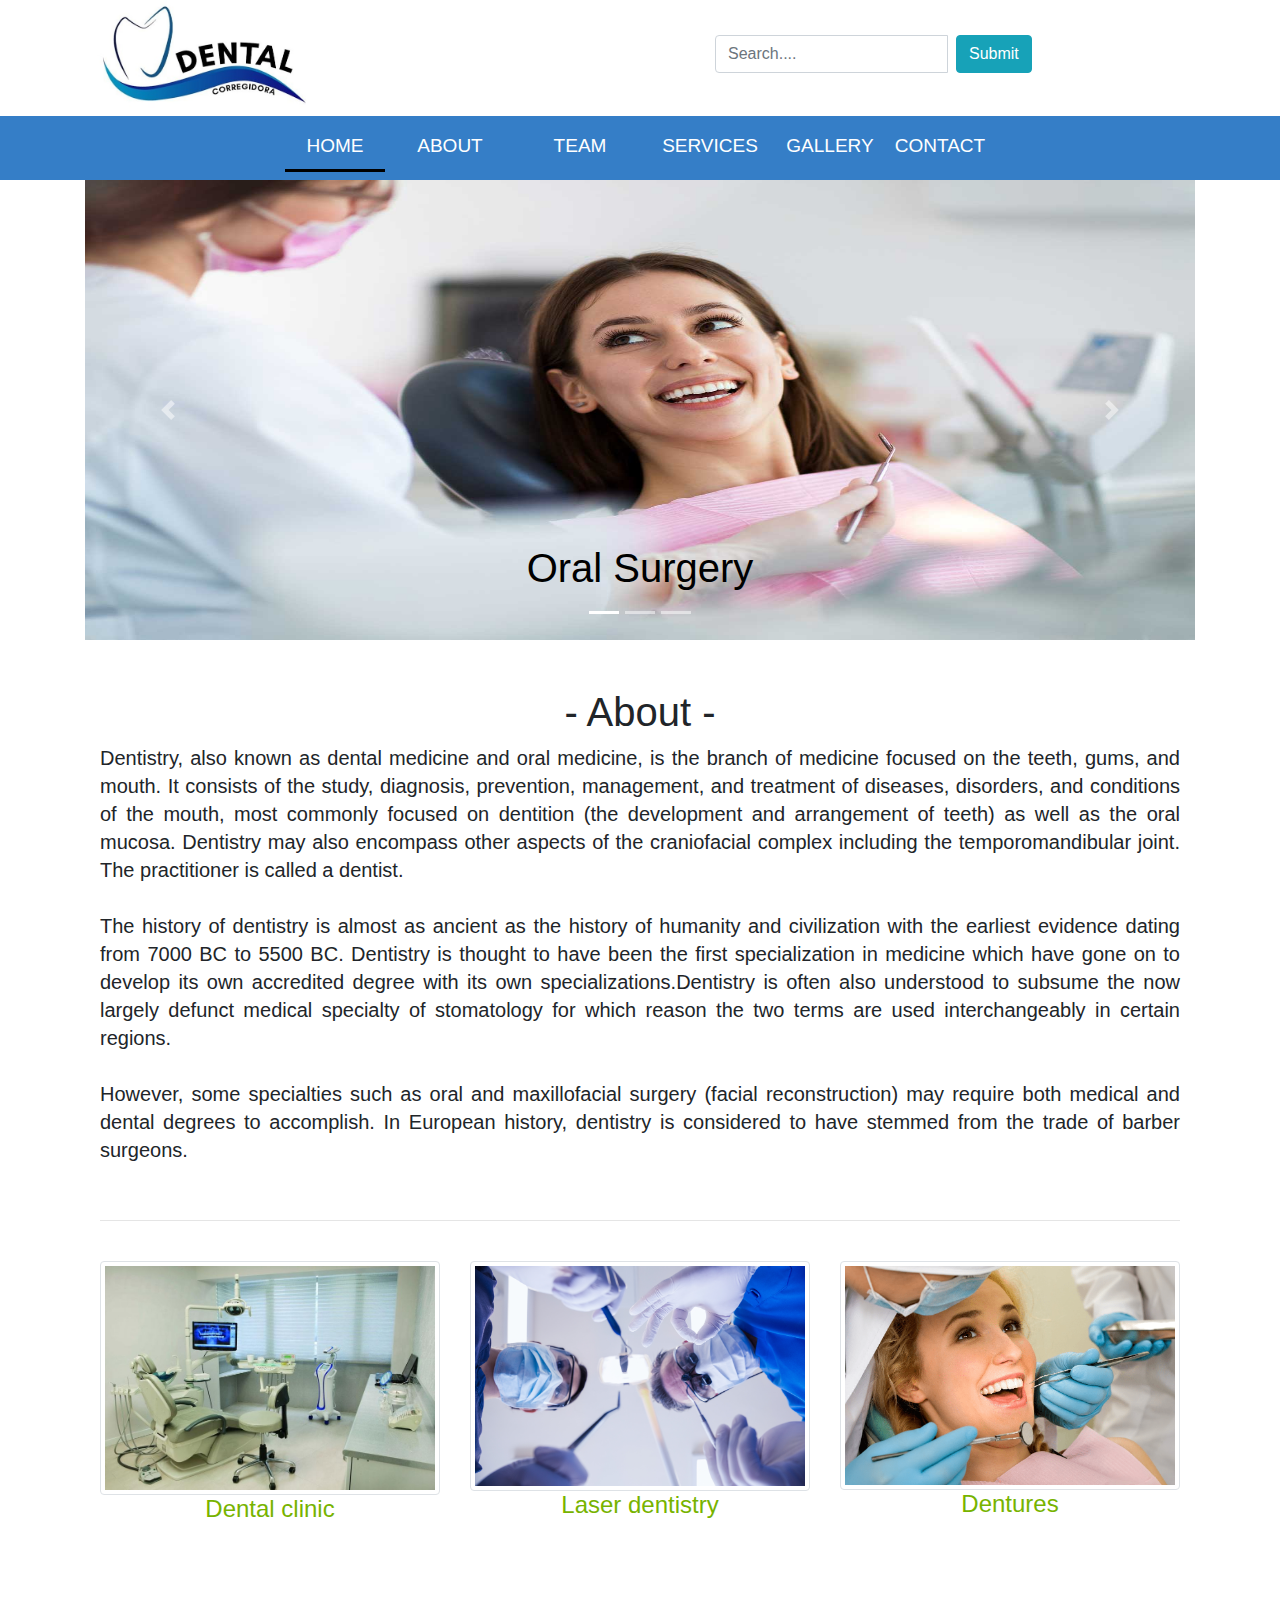
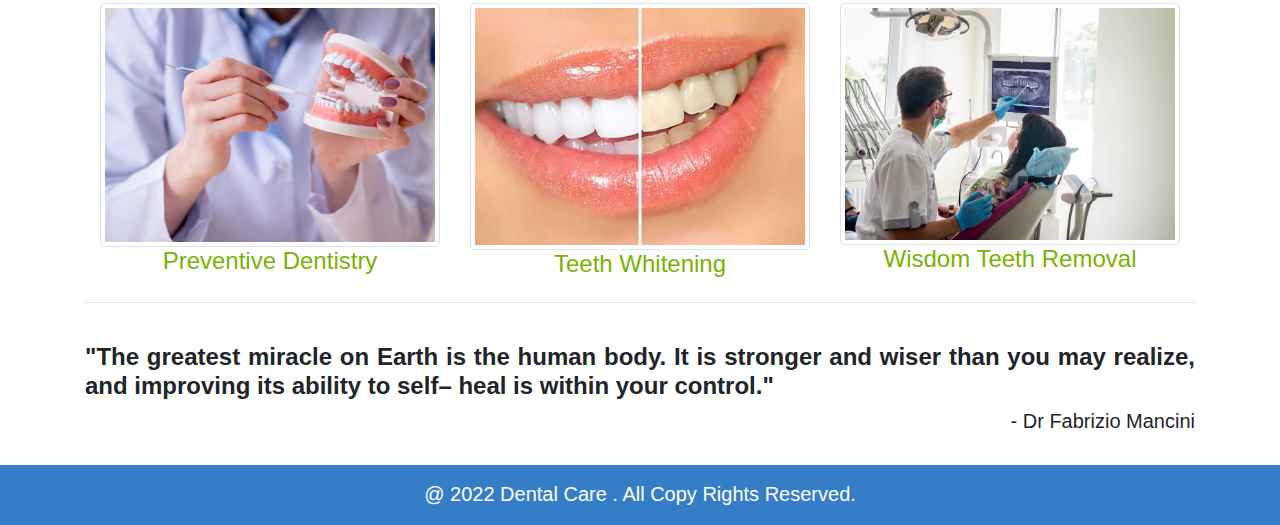
<file: index.html>
<!DOCTYPE html>
<html>
<head>
	<title>Dental care</title>
	<meta charset="utf-8">
  	<meta name="viewport" content="width=device-width, initial-scale=1">

	<link rel="stylesheet" type="text/css" href="bootstrap.css">
	<script type="text/javascript" src="jquery.js"></script>
	<script type="text/javascript" src="popper.js"></script>
	<script type="text/javascript" src="bootstrap.js"></script>	
	<link rel="stylesheet" type="text/css" href="Master.css">

	<style type="text/css">
		.carousel-inner img {
     		width: 100%;
      		height: 460px;
 		}

 		#zoom:hover{
 			-webkit-transform: scaleX(-1);
  			transform: scaleX(-1);
 		}	

 		#link:hover{
 			font-size: 25px;
 		}
	</style>
</head>
<body>

	<header>
		<div class="container">
			<div class="row">
				<div class="col-5 col-sm-5 col-md-6 col-lg-6 col-xl-6">
				<img src="img/logo4.jpg" class="img-fluid mx-auto" height="70" width="340">
				</div>

				<div class="col-7 col-sm-7 col-md-6 col-lg-6 col-xl-6">
					<form class="form-inline" style="margin-top: 35px; margin-left: 60px;">
						<div class="input-group">
							<input class="form-control mr-sm-2" type="text" placeholder="Search....">
							<button class="btn btn-info" type="submit">Submit</button>
						</div>
					</form>
				</div>
			</div>
		</div>
	</header>


	<nav class="navbar navbar-expand-md  navbar-dark sticky-top" style="background:#357EC7;">
		<div class="container-fluid">
			
			<button class="navbar-toggler" type="button" data-toggle="collapse" data-target="#collapsibleNavbar">
	    		<span class="navbar-toggler-icon"></span>
	  		</button>
	  		<div class="collapse navbar-collapse" id="collapsibleNavbar">
				<ul class="navbar-nav mx-auto" >
					<li class="nav-item active" style="border-bottom: 3px solid black; font-size: 17px;"><a class="nav-link"  href="index.html" style="width: 100px; text-align: center;
					font-size:19px; color:white;">HOME</a></li>
					<li class="nav-item"><a class="nav-link"  href="About.html" style="width: 130px; text-align: center;
					font-size:19px; color:white;">ABOUT</a></li>
					<li class="nav-item"><a class="nav-link"  href="team.html" style="width: 130px; text-align: center;
					font-size:19px; color:white;">TEAM</a></li>
					<li class="nav-item"><a class="nav-link"  href="Services.html" style="width: 130px; text-align: center;
					font-size:19px; color:white;">SERVICES</a></li>
					<li class="nav-item"><a class="nav-link"  href="gallery.html" style="width: 110px; text-align: center;
					font-size:19px; color:white;">GALLERY</a></li>
					
					<li class="nav-item"><a class="nav-link"  href="Contact.html" style="width: 110px; text-align: center;
					font-size:19px; color:white;">CONTACT</a></li>
				</ul>
			</div>	
		</div>
	</nav>


	<section>
			<div class="container">
			<div id="demo" class="carousel slide" data-ride="carousel">
				<!-- Indicators -->
				<ul class="carousel-indicators">
					<li data-target="#demo" data-slide-to="0" class="active"></li>
					<li data-target="#demo" data-slide-to="1"></li>
					<li data-target="#demo" data-slide-to="2"></li>
				   
				</ul>
				<!-- The slideshow -->
				<div class="carousel-inner">

					<div class="carousel-item active">
						<a href="HealthyFood.html"><img src="img/ab.jpg" alt="Healthy Eating" width="1100" height="460"></a>
						<div class="carousel-caption">
							<h1><a href="Oral Surgery.html" style="color: black;">Oral Surgery</a></h1>
						</div>
					</div>

					<div class="carousel-item">
						<a href="GoodHabit.html"><img src="img/q.jpg" alt="Good Habits for a Healthy Life" width="1100" height="460"></a>
						<div class="carousel-caption">
							<h1><a href="Dental Implant.html" style="color: black;">Dental Implant Surgery</a></h1>
						</div>
					</div>

					<div class="carousel-item">
						<a href="Root Canal.html"><img src="img/ta1.jpg" alt="Yoga for Healthy Living" width="1100" height="460"></a>
						<div class="carousel-caption">
							<h1><a href="Root Canal.html" style="color: black;">Root Canal</a></h1>
						</div>
					</div>

					

					
				</div>
				<!-- Left and right controls -->
				<a class="carousel-control-prev" href="#demo" data-slide="prev">
					<span class="carousel-control-prev-icon"></span>
				</a>
				<a class="carousel-control-next" href="#demo" data-slide="next">
					<span class="carousel-control-next-icon"></span>
				</a>
		</div><br><br>

		<div class="container">
			<div class="row">
				<div class="col-12 col-sm-12 col-md-12 col-lg-12 col-xl-12">
					<h1 style="text-align: center;">- About -</h1>
				</div><br>

				<div class="col-12 col-sm-12 col-md-12 col-lg-12 col-xl-12">
					<p style="font-size: 20px; line-height: 28px; text-align: justify;">
Dentistry, also known as dental medicine and oral medicine, is the branch of medicine focused on the teeth, gums, and mouth. It consists of the study, diagnosis, prevention, management, and treatment of diseases, disorders, and conditions of the mouth, most commonly focused on dentition (the development and arrangement of teeth) as well as the oral mucosa.
Dentistry may also encompass other aspects of the craniofacial complex including the temporomandibular joint. The practitioner is called a dentist.
<br><br>
The history of dentistry is almost as ancient as the history of humanity and civilization with the earliest evidence dating from 7000 BC to 5500 BC.
Dentistry is thought to have been the first specialization in medicine which have gone on to develop its own accredited degree with its own specializations.Dentistry is often also understood to subsume the now largely defunct medical specialty of stomatology for which reason the two terms are used interchangeably in certain regions. 
<br><br>
However, some specialties such as oral and maxillofacial surgery (facial reconstruction) may require both medical and dental degrees to accomplish. In European history, dentistry is considered to have stemmed from the trade of barber surgeons.


					</p>
				</div>
			</div>
			
		</div>

		<div class="container">
			<br><hr><br>

			<div class="row">
				<div class="col-12 col-sm-12 col-md-4 col-lg-4 col-xl-4">
					<a href="About.html#about" style="color:  #77b300;"><img id="zoom" src="img/i4.jpg" class="img-thumbnail img-fluid mx-auto d-block">
					<h4 id="link" style="text-align: center; color: #77b300;">Dental clinic</h4></a>
				</div>

				<div class="col-12 col-sm-12 col-md-4 col-lg-4 col-xl-4">
					<a href="About.html#about" style="color:  #77b300;"><img id="zoom" src="img/a.jpg" class="img-thumbnail img-fluid mx-auto d-block">
					<h4 id="link" style="text-align: center; color:  #77b300;">Laser dentistry</h4></a>
				</div>

				<div class="col-12 col-sm-12 col-md-4 col-lg-4 col-xl-4">
					<a href="Dental Implant.html" style="color:  #77b300;"><img id="zoom" src="img/i1.png" class="img-thumbnail img-fluid mx-auto d-block">
					<h4 id="link" style="text-align: center; color:  #77b300;">Dentures</h4></a>
				</div>
			</div><br><br><br>

			<div class="row">
				<div class="col-12 col-sm-12 col-md-4 col-lg-4 col-xl-4">
					<a href="Services.html#clean" style="color:  #77b300;"><img id="zoom" src="img/12.jpg" class="img-thumbnail img-fluid mx-auto d-block">
					<h4 id="link" style="text-align: center; color:  #77b300;">Preventive Dentistry</h4></a>
				</div>

				<div class="col-12 col-sm-12 col-md-4 col-lg-4 col-xl-4">
					<a href="About.html#about" style="color:  #77b300;"><img id="zoom" src="img/i9.jpg" class="img-thumbnail img-fluid mx-auto d-block">
					<h4 id="link" style="text-align: center; color:  #77b300;">Teeth Whitening</h4></a>
				</div>

				<div class="col-12 col-sm-12 col-md-4 col-lg-4 col-xl-4">
					<a href="Services.html#teeth" style="color:  #77b300;"><img id="zoom" src="img/m9.jpg" class="img-thumbnail img-fluid mx-auto d-block">
					<h4 id="link" style="text-align: center; color: #77b300;">Wisdom Teeth Removal </h4></a>
				</div>
			</div>
		</div> <hr>	<br>

		<div class="row">
			<div class="col-12 col-sm-12 col-md-12 col-lg-12 col-xl-12">
				<h4 style="text-align: justify;"><b>"The greatest miracle on Earth is the human body. It is stronger and wiser than you may realize, and improving its ability to self– heal is within your control."</b></h4>
				<h5 align="right">- Dr Fabrizio Mancini</h5>
			</div>
		</div>
	</section><br>

	<footer style="background:#357EC7;">
		<div class="row">
			<div class="col-12 col-sm-12 col-md-12 col-lg-12 col-xl-12">
				<h4>@ 2022 Dental Care . All Copy Rights Reserved. </h4>
			</div>
		</div>
	</footer>

</body>
</html>
</file>
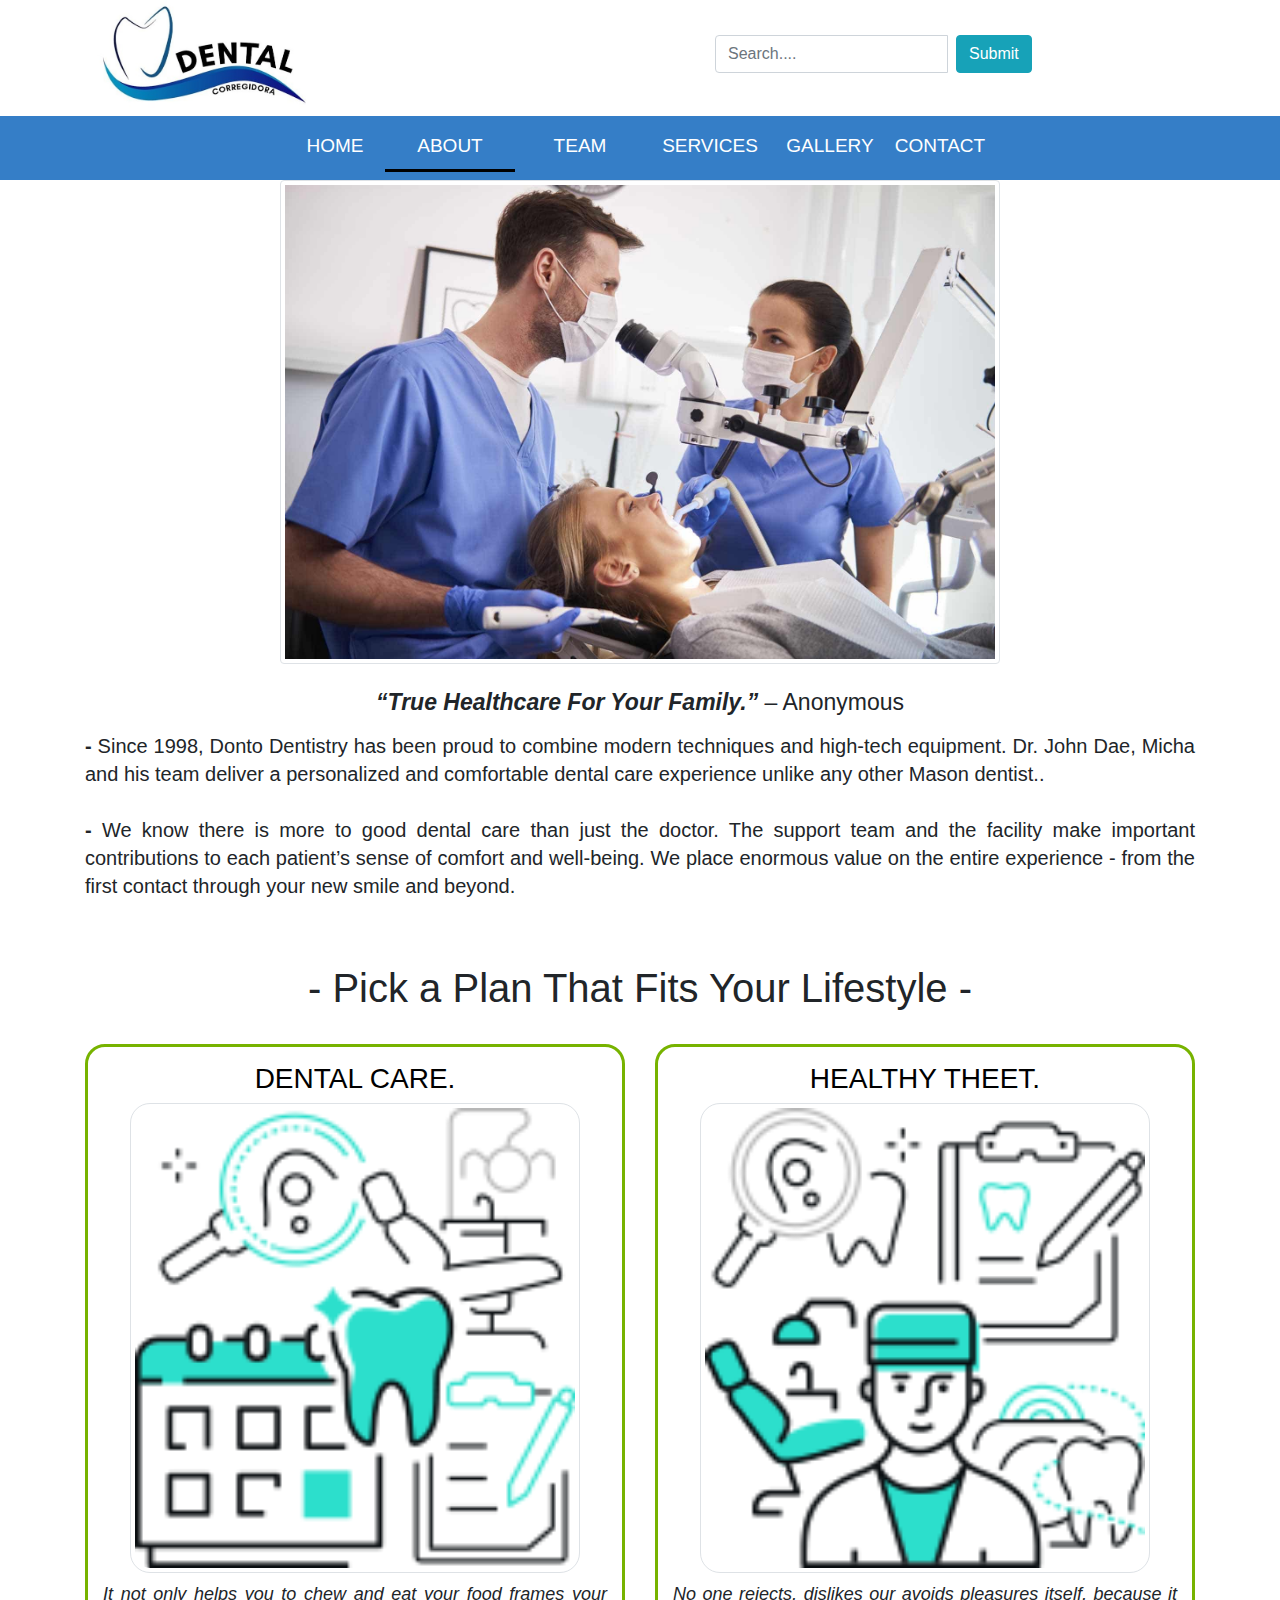
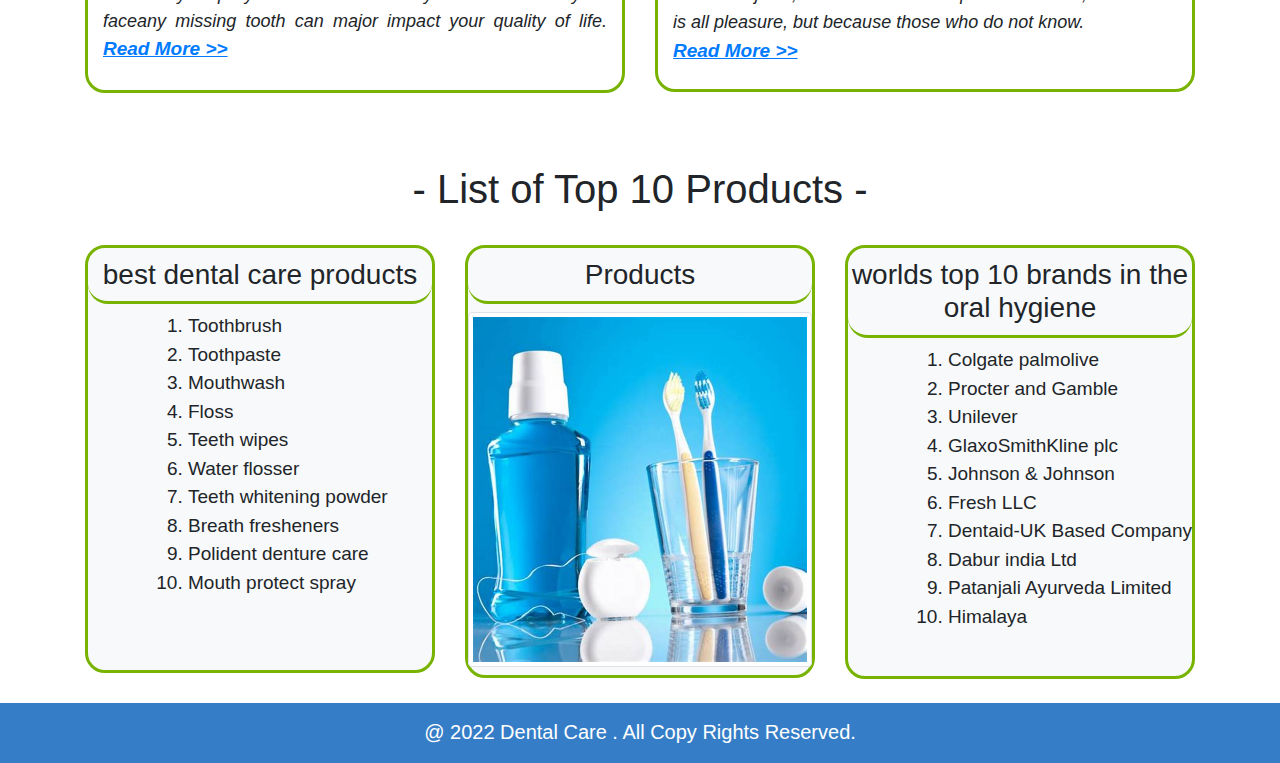
<file: About.html>
<!DOCTYPE html>
<html>
<head>
	<title>Dental care</title>
	<meta charset="utf-8">
  	<meta name="viewport" content="width=device-width, initial-scale=1">

	<link rel="stylesheet" type="text/css" href="bootstrap.css">
	<script type="text/javascript" src="jquery.js"></script>
	<script type="text/javascript" src="popper.js"></script>
	<script type="text/javascript" src="bootstrap.js"></script>	
	<link rel="stylesheet" type="text/css" href="Master.css">

	<script>
		$(document).ready(function(){
  		$('[data-toggle="popover"]').popover();      
		});
	</script>

	<style type="text/css">
		#plan:hover{
			text-decoration: underline;
			color:#ff471a; 
		}

		#zoom:hover{
 			-webkit-transform: scaleX(-1);
  			transform: scaleX(-1);
 		}
	</style>
</head>
<body>

	<header>
		<div class="container">
			<div class="row">
				<div class="col-5 col-sm-5 col-md-6 col-lg-6 col-xl-6">
					<img src="img/logo4.jpg" class="img-fluid mx-auto" height="70" width="340">
				</div>

				<div class="col-7 col-sm-7 col-md-6 col-lg-6 col-xl-6">
					<form class="form-inline" style="margin-top: 35px; margin-left: 60px;">
						<div class="input-group">
							<input class="form-control mr-sm-2" type="text" placeholder="Search....">
							<button class="btn btn-info" type="submit">Submit</button>
						</div>
					</form>
				</div>
			</div>
		</div>
	</header>


	<nav class="navbar navbar-expand-md navbar-dark sticky-top" style="background:#357EC7;">
		<div class="container-fluid">
			<button class="navbar-toggler" type="button" data-toggle="collapse" data-target="#collapsibleNavbar">
	    		<span class="navbar-toggler-icon"></span>
	  		</button>
	  		<div class="collapse navbar-collapse" id="collapsibleNavbar">
				<ul class="navbar-nav mx-auto" >
					<li class="nav-item"><a class="nav-link"  href="index.html" style="width: 100px; text-align: center;
					font-size:19px; color:white;">HOME</a></li>
					<li class="nav-item active"style="border-bottom: 3px solid black; font-size: 17px;"><a class="nav-link"  href="About.html" style="width: 130px; text-align: center;
					font-size:19px; color:white;">ABOUT</a></li>
					<li class="nav-item"><a class="nav-link"  href="team.html" style="width: 130px; text-align: center;
					font-size:19px; color:white;">TEAM</a></li>
					<li class="nav-item"><a class="nav-link"  href="Services.html" style="width: 130px; text-align: center;
					font-size:19px; color:white;">SERVICES</a></li>
					<li class="nav-item"><a class="nav-link"  href="gallery.html" style="width: 110px; text-align: center;
					font-size:19px; color:white;">GALLERY</a></li>
					
					<li class="nav-item"><a class="nav-link"  href="Contact.html" style="width: 110px; text-align: center;
					font-size:19px; color:white;">CONTACT</a></li>
				</ul>
			</div>	
			
		</div>
	</nav>


	<section>

		<div class="container">
			<div class="cont">
				<div class="row">
					<div class="col-12 col-sm-12 col-md-12 col-lg-12 col-xl-12">
						<img src="img/i3.jpg" height="320" width="720" class="img-thumbnail img-fluid mx-auto d-block"><br>
					</div>

					<div class="col-12 col-sm-12 col-md-12 col-lg-12 col-xl-12">
						<p style="font-size: 23px; line-height: 28px; text-align: center;"><b></b> <b><i>“True Healthcare For
Your Family.”</i></b> – Anonymous  <br>
						</p>
					</div>

					<div class="col-12 col-sm-12 col-md-12 col-lg-12 col-xl-12">
						<p style="font-size: 20px; line-height: 28px; text-align: justify;">
						<b>-</b> Since 1998, Donto Dentistry has been proud to combine modern techniques and high-tech equipment. Dr. John Dae, Micha and his team deliver a personalized and comfortable dental care experience unlike any other Mason dentist.. <br><br>

						<b>-</b> We know there is more to good dental care than just the doctor. The support team and the facility make important contributions to each patient’s sense of comfort and well-being. We place enormous value on the entire experience - from the first contact through your new smile and beyond.
						</p><br>
					</div>	
				</div>	 
			</div>			
		</div><br>

		<div class="container">
			<div class="cont2" id="about">
				<div class="row">
					<div class="col-12 col-sm-12 col-md-12 col-lg-12 col-xl-12">
						<h1 style="text-align: center;">- Pick a Plan That Fits Your Lifestyle -</h1>
					</div>
				</div><br>
				
				<div class="row">
					<div class="col-12 col-sm-12 col-md-6 col-lg-6 col-xl-6">
						<div class="DietPlan" style="border:3px solid  #77b300; border-radius: 20px; padding: 15px 5px 5px 5px;">
							<a href="care .html"><h3 id="plan" style="text-align: center; color:  black;">DENTAL CARE.</h3></a>
							<a href="care .html"><img id="zoom" src="img/a1.png" class="img-thumbnail img-fluid mx-auto d-block" height="330" width="450" style="border-radius: 20px;"></a>
							
							<p style="text-align: justify; font-size: 18px; padding: 8px 10px 5px 10px;"><i>It not only helps you to chew and eat your food frames your faceany missing tooth can major impact your quality of life. <a style="font-size: 19px;" href="care .html"><b><u>Read More >></u></b></a></i></p>
						</div>
					</div>

					<div class="col-12 col-sm-12 col-md-6 col-lg-6 col-xl-6">
						<div class="DietPlan1" style="border:3px solid  #77b300; border-radius: 20px; padding: 15px 5px 3px 5px;">
							<a href="dental helth care.html"><h3 id="plan" style="text-align: center; color: black;"> HEALTHY THEET.</h3></a>
							<a href="dental helth care.html"><img id="zoom" src="img/a2.png" class="img-thumbnail img-fluid mx-auto d-block" height="330" width="450" style="border-radius: 20px;"></a>
							
							<p style="text-align: justify; font-size: 18px; padding: 8px 10px 5px 10px;"><i>No one rejects, dislikes our avoids pleasures itself, because it is all pleasure, but because those who do not know. <a style="font-size: 19px;" href="dental helth care.html"><b><u> <br>Read More >></u></b></a></i></p>
							
						</div>
					</div>
				</div>
			</div>
		</div><br><br><br>
		
		<div class="container">
			<div>
			<div id="products">
				<div class="row">
					<div class="col-12 col-sm-12 col-md-12 col-lg-12 col-xl-12">
						<h1 style="text-align: center;">- List of Top 10 Products	 -</h1>
					</div>
				</div><br>
				
				<div class="row">	
					<div class="col-12 col-sm-12 col-md-4 col-lg-4 col-xl-4">
						<div style="border:3px solid  #77b300; border-radius: 20px; " class="bg-light">
							<h3 style="text-align: center; border-bottom: 3px solid  #77b300; border-radius: 20px; padding-top: 10px; padding-bottom: 10px; ">best dental care products</h3>
							<ol style="padding-left: 100px; font-size: 19px;">
							
								<li>Toothbrush</li>
								<li>Toothpaste</li>
								<li>Mouthwash</li>
								<li>Floss</li>
								<li>Teeth wipes</li>
								<li>Water flosser</li>
								<li>Teeth whitening powder</li>
								<li>Breath fresheners</li>
								<li>Polident denture care</li>
								<li>Mouth protect spray</li>
								<br>
								<br>
								
							</ol>
						</div>
					</div>

					<div class="col-12 col-sm-12 col-md-4 col-lg-4 col-xl-4">
						<div style="border:3px solid  #77b300; border-radius: 20px;" class="bg-light">
							<h3 style="text-align: center; border-bottom: 3px solid  #77b300; border-radius: 20px; padding-top: 10px; padding-bottom: 10px; ">Products </h3>
							<a href="1WeekDietPlan.html" style="color:  #77b300;"><img id="zoom" src="img/b2.jpeg" class="img-thumbnail img-fluid mx-auto d-block" style="height:355px;">
					<h4 id="link" style="text-align: center; color:  #77b300;"></h4></a>
						</div>
					</div>

					<div class="col-12 col-sm-12 col-md-4 col-lg-4 col-xl-4">
						<div style="border:3px solid  #77b300; border-radius: 20px;" class="bg-light">
							<h3 style="text-align: center; border-bottom: 3px solid  #77b300; border-radius: 20px; padding-top: 10px; padding-bottom: 10px; ">worlds top 10 brands in the oral hygiene</h3>
							<ol style="padding-left: 100px; font-size: 19px;">
						
								<li>Colgate palmolive</li>
								<li>Procter and Gamble</li>
								<li>Unilever</li>
								<li>GlaxoSmithKline plc</li>
								<li>Johnson & Johnson</li>
								<li>Fresh LLC</li>
								<li>Dentaid-UK Based Company</li>
								<li>Dabur india Ltd</li>
								<li>Patanjali Ayurveda Limited</li>
								<li>Himalaya</li>
								<br>
							</ol>
						</div>
					</div>
				</div>
			</div>
			</div>
		</div>	
	</section><br>

	<footer  style="background:#357EC7;">
		<div class="row">
			<div class="col-12 col-sm-12 col-md-12 col-lg-12 col-xl-12">
				<h4>@ 2022 Dental Care . All Copy Rights Reserved. </h4>
			</div>
		</div>
	</footer>

</body>
</html>
</file>
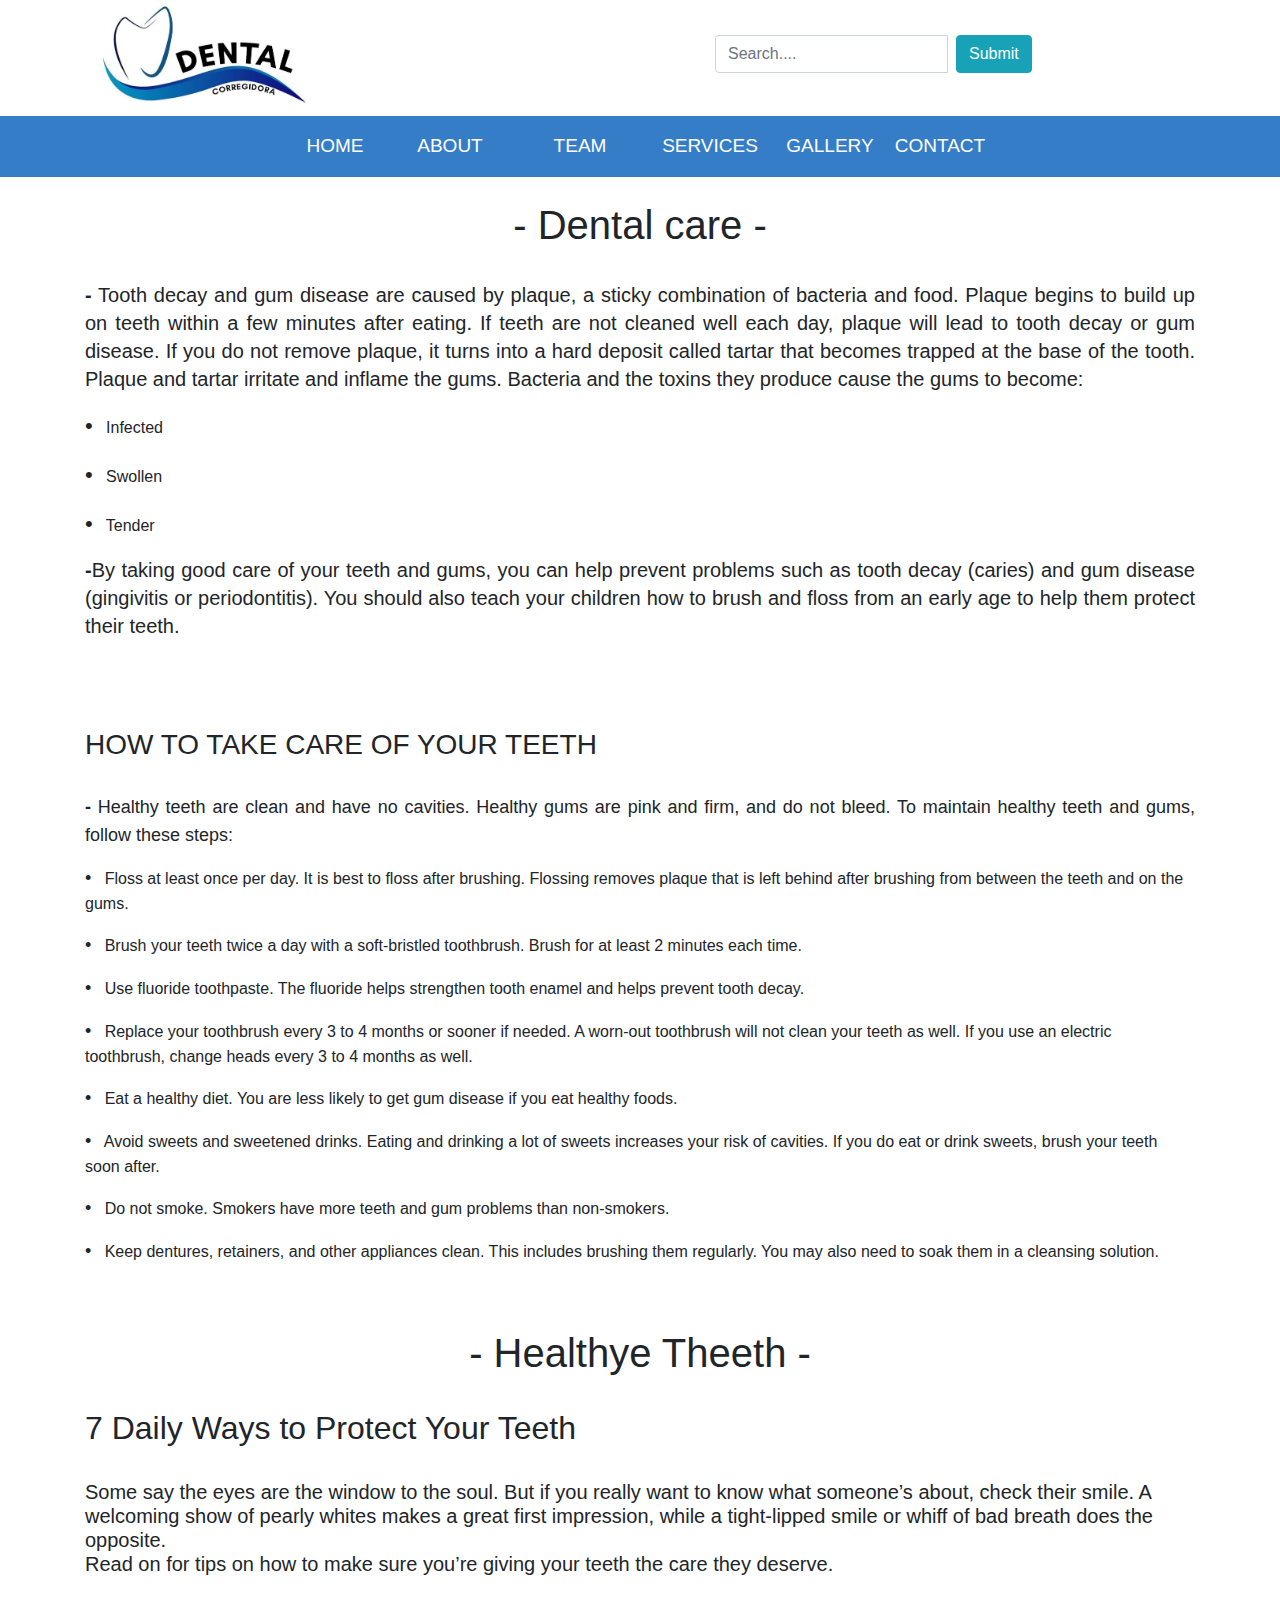
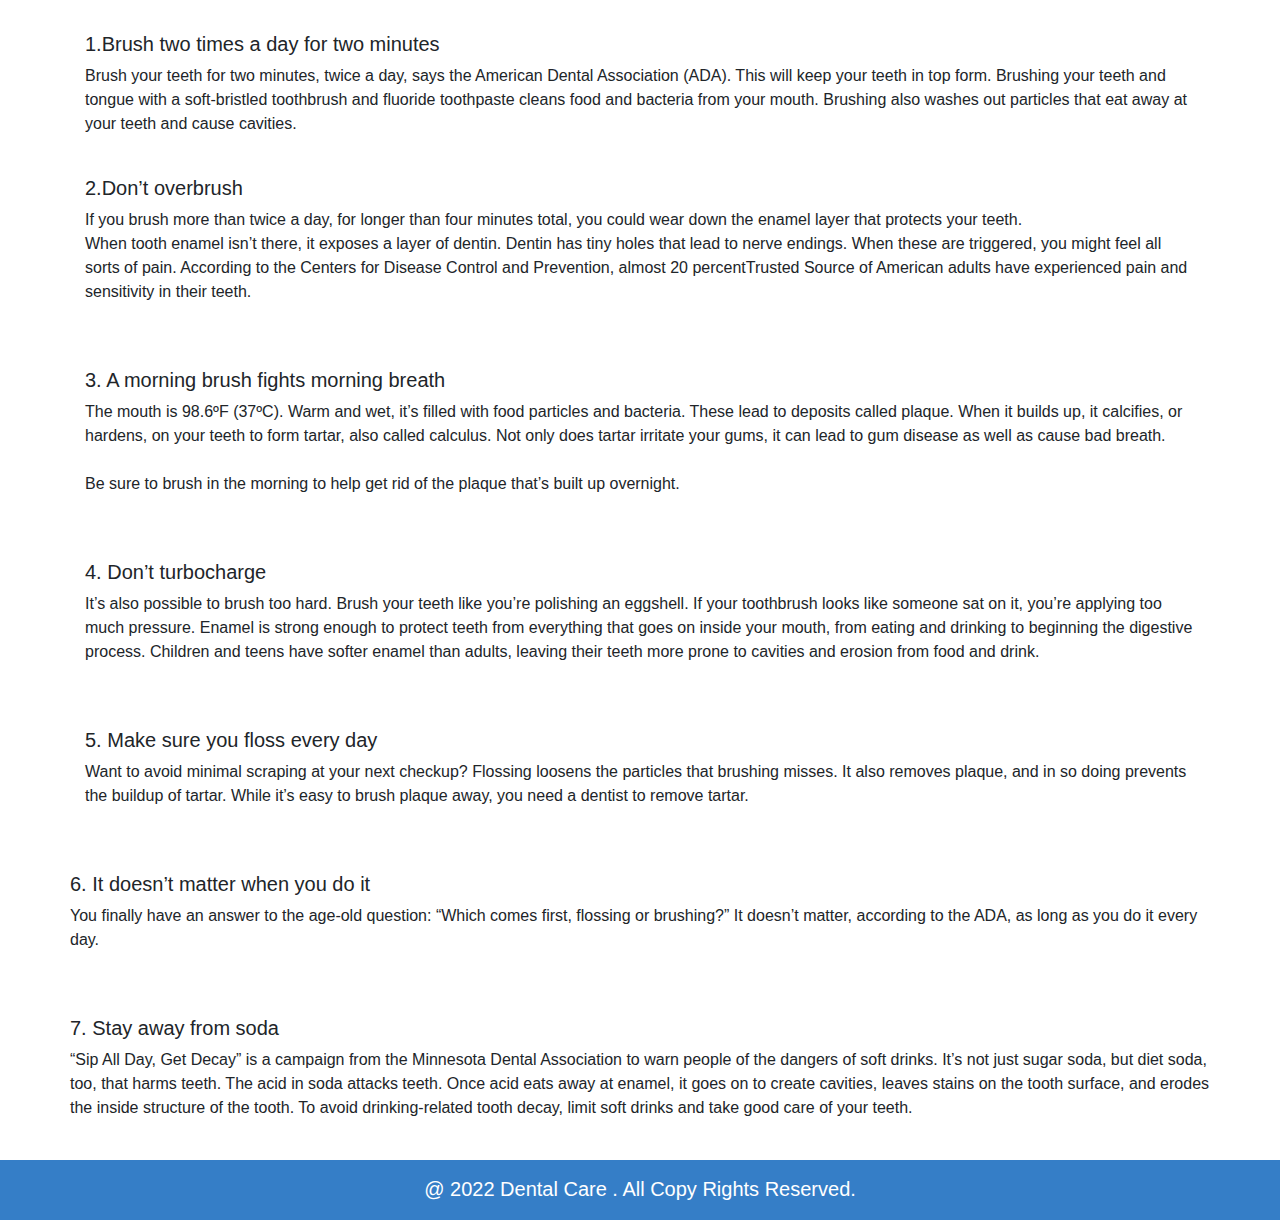
<file: care .html>
<!DOCTYPE html>
<html>
<head>
	<title>Healthy LifeStyle</title>
	<meta charset="utf-8">
  	<meta name="viewport" content="width=device-width, initial-scale=1">

	<link rel="stylesheet" type="text/css" href="bootstrap.css">
	<script type="text/javascript" src="jquery.js"></script>
	<script type="text/javascript" src="popper.js"></script>
	<script type="text/javascript" src="bootstrap.js"></script>	
	<link rel="stylesheet" type="text/css" href="Master.css">
</head>
<body>
	
	<header>
		<div class="container">
			<div class="row">
				<div class="col-5 col-sm-5 col-md-6 col-lg-6 col-xl-6">
					<img src="img/logo4.jpg" class="img-fluid mx-auto" height="70" width="340">
				</div>

				<div class="col-7 col-sm-7 col-md-6 col-lg-6 col-xl-6">
					<form class="form-inline" style="margin-top: 35px; margin-left: 60px;">
						<div class="input-group">
							<input class="form-control mr-sm-2" type="text" placeholder="Search....">
							<button class="btn btn-info" type="submit">Submit</button>
						</div>
					</form>
				</div>
			</div>
		</div>
	</header>


	<nav class="navbar navbar-expand-md  navbar-dark sticky-top"  style="background:#357EC7;">
		<div class="container-fluid">
			
			<button class="navbar-toggler" type="button" data-toggle="collapse" data-target="#collapsibleNavbar">
	    		<span class="navbar-toggler-icon"></span>
	  		</button>
	  		<div class="collapse navbar-collapse" id="collapsibleNavbar">
				<ul class="navbar-nav mx-auto" >
					<li class="nav-item"><a class="nav-link"  href="index.html" style="width: 100px; text-align: center;
					font-size:19px; color:white;">HOME</a></li>
					<li class="nav-item"><a class="nav-link"  href="About.html" style="width: 130px; text-align: center;
					font-size:19px; color:white;">ABOUT</a></li>
					<li class="nav-item"><a class="nav-link"  href="team.html" style="width: 130px; text-align: center;
					font-size:19px; color:white;">TEAM</a></li>
					<li class="nav-item"><a class="nav-link"  href="Services.html" style="width: 130px; text-align: center;
					font-size:19px; color:white;">SERVICES</a></li>
					<li class="nav-item"><a class="nav-link"  href="gallery.html" style="width: 110px; text-align: center;
					font-size:19px; color:white;">GALLERY</a></li>
					
					<li class="nav-item"><a class="nav-link"  href="Contact.html" style="width: 110px; text-align: center;
					font-size:19px; color:white;">CONTACT</a></li>
				</ul>
			</div>	
		</div>
	</nav><br>


	<section>
		<div class="container">
			<div class="row">
				<div >
					<div class="col-12 col-sm-12 col-md-12 col-lg-12 col-xl-12">
						<h1 style="text-align: center;">- Dental care  -</h1>
					</div><br>

					<div class="col-12 col-sm-12 col-md-12 col-lg-12 col-xl-12">
						<p style="font-size: 20px; line-height: 28px; text-align: justify;"><b>-</b> Tooth decay and gum disease are caused by plaque, a sticky combination of bacteria and food. Plaque begins to build up on teeth within a few minutes after eating. If teeth are not cleaned well each day, plaque will lead to tooth decay or gum disease. If you do not remove plaque, it turns into a hard deposit called tartar that becomes trapped at the base of the tooth. Plaque and tartar irritate and inflame the gums. Bacteria and the toxins they produce cause the gums to become:</p>
						<p><span style="font-size:22px;">•</span> &nbsp Infected</p>
						<p><span style="font-size:22px;">•</span> &nbsp Swollen</p>
						<p><span style="font-size:22px;">•</span> &nbsp Tender</p>
						
						<p style="font-size: 20px; line-height: 28px; text-align: justify;"><b>-</b>By taking good care of your teeth and gums, you can help prevent problems such as tooth decay (caries) and gum disease (gingivitis or periodontitis). You should also teach your children how to brush and floss from an early age to help them protect their teeth.
						</p>
						
						<br><br><br>
						<h3>HOW TO TAKE CARE OF YOUR TEETH</h3><br>
						<p style="font-size: 18px; line-height: 28px; text-align: justify;"><b>-</b>
						Healthy teeth are clean and have no cavities. Healthy gums are pink and firm, and do not bleed. To maintain healthy teeth and gums, follow these steps:
						</p>
						<p><span style="font-size:18px;">•</span> &nbsp Floss at least once per day. It is best to floss after brushing. Flossing removes plaque that is left behind after brushing from between the teeth and on the gums.</p>
						<p><span style="font-size:18px;">•</span> &nbsp Brush your teeth twice a day with a soft-bristled toothbrush. Brush for at least 2 minutes each time.</p>
						<p><span style="font-size:18px;">•</span> &nbsp Use fluoride toothpaste. The fluoride helps strengthen tooth enamel and helps prevent tooth decay.</p>
						<p><span style="font-size:18px;">•</span> &nbsp Replace your toothbrush every 3 to 4 months or sooner if needed. A worn-out toothbrush will not clean your teeth as well. If you use an electric toothbrush, change heads every 3 to 4 months as well. </p>
						<p><span style="font-size:18px;">•</span> &nbsp Eat a healthy diet. You are less likely to get gum disease if you eat healthy foods. </p>
						<p><span style="font-size:18px;">•</span> &nbsp  Avoid sweets and sweetened drinks. Eating and drinking a lot of sweets increases your risk of cavities. If you do eat or drink sweets, brush your teeth soon after.</p>
						<p><span style="font-size:18px;">•</span> &nbsp  Do not smoke. Smokers have more teeth and gum problems than non-smokers.</p>
						<p><span style="font-size:18px;">•</span> &nbsp  Keep dentures, retainers, and other appliances clean. This includes brushing them regularly. You may also need to soak them in a cleansing solution.</p>
						
					</div>
				</div>
			</div>
		</div><br><br>
		<div class="container">
		<div class="row">
		<div >
					<div class="col-12 col-sm-12 col-md-12 col-lg-12 col-xl-12">
						<h1 style="text-align: center;">- Healthye Theeth  -</h1>
					</div><br>

					<div class="col-12 col-sm-12 col-md-12 col-lg-12 col-xl-12">
						<h2>7 Daily Ways to Protect Your Teeth</h2><br>
						<h5>Some say the eyes are the window to the soul. But if you really want to know what someone’s about, check their smile. A welcoming show of pearly whites makes a great first impression, while a tight-lipped smile or whiff of bad breath does the opposite.<br>

                        Read on for tips on how to make sure you’re giving your teeth the care they deserve.</h5>
						<br><br>
						<h5>1.Brush two times a day for two minutes</h5>
						<p>Brush your teeth for two minutes, twice a day, says the American Dental Association (ADA). This will keep your teeth in top form. Brushing your teeth and tongue with a soft-bristled toothbrush and fluoride toothpaste cleans food and bacteria from your mouth. Brushing also washes out particles that eat away at your teeth and cause cavities.</p>
						<br>
						<h5>2.Don’t overbrush</h5>
						<p>If you brush more than twice a day, for longer than four minutes total, you could wear down the enamel layer that protects your teeth.
                        <br>
When tooth enamel isn’t there, it exposes a layer of dentin. Dentin has tiny holes that lead to nerve endings. When these are triggered, you might feel all sorts of pain. According to the Centers for Disease Control and Prevention, almost 20 percentTrusted Source of American adults have experienced pain and sensitivity in their teeth.</p>
						<br><br>
						
						<h5>3. A morning brush fights morning breath</h5>
						<p>The mouth is 98.6ºF (37ºC). Warm and wet, it’s filled with food particles and bacteria. These lead to deposits called plaque. When it builds up, it calcifies, or hardens, on your teeth to form tartar, also called calculus. Not only does tartar irritate your gums, it can lead to gum disease as well as cause bad breath.
<br><br>
Be sure to brush in the morning to help get rid of the plaque that’s built up overnight.</p><br><br>

                     <h5>4. Don’t turbocharge</h5>
					 <p>It’s also possible to brush too hard. Brush your teeth like you’re polishing an eggshell. If your toothbrush looks like someone sat on it, you’re applying too much pressure.

Enamel is strong enough to protect teeth from everything that goes on inside your mouth, from eating and drinking to beginning the digestive process. Children and teens have softer enamel than adults, leaving their teeth more prone to cavities and erosion from food and drink.</p><br><br>

                    <h5>5. Make sure you floss every day</h5>
					<p>Want to avoid minimal scraping at your next checkup? Flossing loosens the particles that brushing misses. It also removes plaque, and in so doing prevents the buildup of tartar. While it’s easy to brush plaque away, you need a dentist to remove tartar.</p>
					</div><br><br>
					
					<h5>6. It doesn’t matter when you do it</h5>
					<p>You finally have an answer to the age-old question: “Which comes first, flossing or brushing?” It doesn’t matter, according to the ADA, as long as you do it every day.</p><br><br>
					
					<h5>7. Stay away from soda</h5>
					<p>“Sip All Day, Get Decay” is a campaign from the Minnesota Dental Association to warn people of the dangers of soft drinks. It’s not just sugar soda, but diet soda, too, that harms teeth. The acid in soda attacks teeth. Once acid eats away at enamel, it goes on to create cavities, leaves stains on the tooth surface, and erodes the inside structure of the tooth. To avoid drinking-related tooth decay, limit soft drinks and take good care of your teeth.</p>
		</div>
		</div>
		</div>
		
	</section><br>
	
	<footer  style="background:#357EC7;">
		<div class="row">
			<div class="col-12 col-sm-12 col-md-12 col-lg-12 col-xl-12">
				<h4>@ 2022 Dental Care  . All Copy Rights Reserved. </h4>
			</div>
		</div>
	</footer>

</body>
</html>
</file>
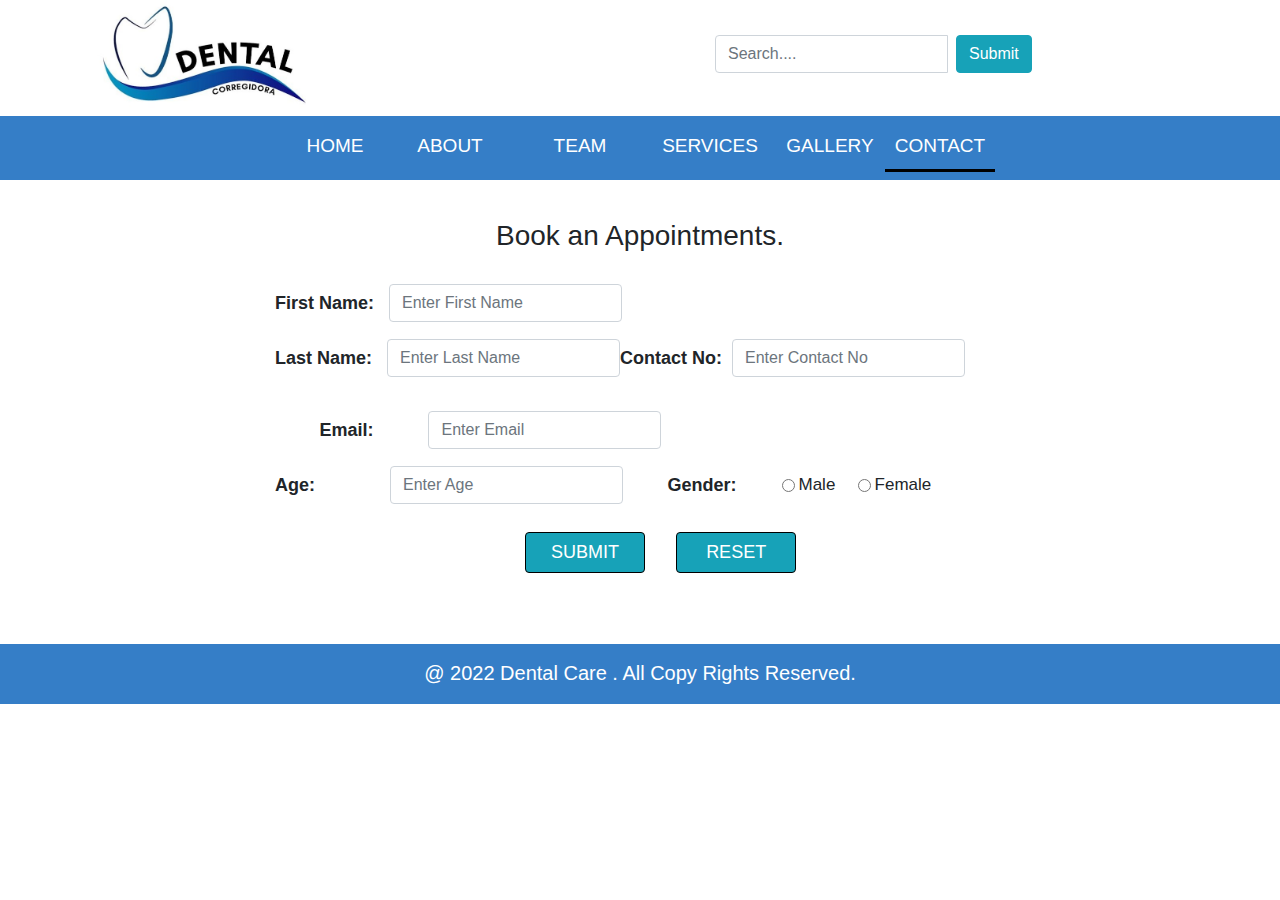
<file: Contact.html>
<!DOCTYPE html>
<html>
<head>
	<title>Dental care</title>
	<meta charset="utf-8">
  	<meta name="viewport" content="width=device-width, initial-scale=1">

	<link rel="stylesheet" type="text/css" href="bootstrap.css">
	<script type="text/javascript" src="jquery.js"></script>
	<script type="text/javascript" src="popper.js"></script>
	<script type="text/javascript" src="bootstrap.js"></script>	
	<link rel="stylesheet" type="text/css" href="Master.css">
	<script type="text/javascript" src="Contact.js"></script>

	<style type="text/css">
		label{
			font-weight: bolder;
			font-size: 18px;
		}

		span{
			font-style: italic;
			color: red;
			font-size: 16px;
		}
	</style>
</head>
<body>
	<header>
		<div class="container">
			<div class="row">
				<div class="col-5 col-sm-5 col-md-6 col-lg-6 col-xl-6">
					<img src="img/logo4.jpg" class="img-fluid mx-auto" height="70" width="340">
				</div>

				<div class="col-7 col-sm-7 col-md-6 col-lg-6 col-xl-6">
					<form class="form-inline" style="margin-top: 35px; margin-left: 60px;">
						<div class="input-group">
							<input class="form-control mr-sm-2" type="text" placeholder="Search....">
							<button class="btn btn-info" type="submit">Submit</button>
						</div>
					</form>
				</div>
			</div>
		</div>
	</header>

	<nav class="navbar navbar-expand-md  navbar-dark sticky-top"  style="background:#357EC7;">
		<div class="container-fluid">
			<button class="navbar-toggler" type="button" data-toggle="collapse" data-target="#collapsibleNavbar">
	    		<span class="navbar-toggler-icon"></span>
	  		</button>
	  		<div class="collapse navbar-collapse" id="collapsibleNavbar">
				<ul class="navbar-nav mx-auto" >
					<li class="nav-item"><a class="nav-link"  href="index.html" style="width: 100px; text-align: center;
					font-size:19px; color:white;">HOME</a></li>
					<li class="nav-item"><a class="nav-link"  href="About.html" style="width: 130px; text-align: center;
					font-size:19px; color:white;">ABOUT</a></li>
					<li class="nav-item"><a class="nav-link"  href="team.html" style="width: 130px; text-align: center;
					font-size:19px; color:white;">TEAM</a></li>
					<li class="nav-item"><a class="nav-link"  href="Services.html" style="width: 130px; text-align: center;
					font-size:19px; color:white;">SERVICES</a></li>
					<li class="nav-item"><a class="nav-link"  href="gallery.html" style="width: 110px; text-align: center;
					font-size:19px; color:white;">GALLERY</a></li>
					
					<li class="nav-item active"style="border-bottom: 3px solid black; font-size: 17px;"><a class="nav-link"  href="Contact.html" style="width: 110px; text-align: center;
					font-size:19px; color:white;">CONTACT</a></li>
				</ul>
			</div>	
		</div>
	</nav><br>

	<section>
	
		<div class="container">
			<div class="contact">
				<div class="row">
					<div class="col-12 col-sm-12 col-md-12 col-lg-12 col-xl-12">
						<h3 style="text-align: center; padding-top: 15px; ">
Book an Appointments.</h3><br>
					</div><br><br>

					<div class="col-12 col-sm-12 col-md-8 col-lg-8 col-xl-8 mx-auto">
						<form class="form-inline"  name="form1" class="frm_message" method="post" autocomplete="off" onsubmit="return Reg()" style="padding-bottom: 20px;">
							<div class="form-group">
						      	<label for="Fname">First Name: &nbsp;&nbsp;</label>
						      	<input type="text" class="form-control" id="Fname" placeholder="Enter First Name" name="Fname" required=""><span id="Fnamemsg"></span>
						    </div>&nbsp; &nbsp;&nbsp;&nbsp;&nbsp;&nbsp;&nbsp;&nbsp;

						    <div class="form-group">
						      	<label for="Lname">Last Name: &nbsp;&nbsp;</label>
						      	<input type="text" class="form-control" id="Lname" placeholder="Enter Last Name" name="Lname" required=""><span id="Lnamemsg" required=""></span>
						    </div><br><br><br>

						    <div class="form-group">
						     	<label for="Cnumber">Contact No: &nbsp;</label>
						      	<input type="number" class="form-control" id="Cnumber" placeholder="Enter Contact No" name="Cnumber" required=""> <span id="mobilemsg"></span>
						    </div>&nbsp; &nbsp;&nbsp;&nbsp;&nbsp;&nbsp;&nbsp;&nbsp;&nbsp;

						    <div class="form-group">
						      	<label for="email">Email: &nbsp;&nbsp;&nbsp;&nbsp;&nbsp;&nbsp;&nbsp;&nbsp;&nbsp;&nbsp;</label>
						      	<input type="email" class="form-control" id="email" placeholder="Enter Email" name="email" required=""> <span id="emailmsg"></span>
						    </div><br><br><br>

						    <div class="form-group">
						      	<label for="age">Age: &nbsp;&nbsp;&nbsp;&nbsp;&nbsp;&nbsp;&nbsp;&nbsp;&nbsp;&nbsp;&nbsp;&nbsp;&nbsp;&nbsp;</label>
						      	<input type="number" class="form-control" id="age" placeholder="Enter Age" name="age" required=""> <span id="agemsg"></span>
						    </div>&nbsp; &nbsp;&nbsp;&nbsp;&nbsp;&nbsp;&nbsp;&nbsp;&nbsp

						    <div class="form-check">
						    	<label>Gender: &nbsp;&nbsp;&nbsp;&nbsp;&nbsp;&nbsp;&nbsp;&nbsp;</label>
							  	<label style="font-weight: normal; font-size: 17px;" class="form-check-label">
							    <input type="radio" class="form-check-input" name="gender">Male
							  	</label>&nbsp;&nbsp;&nbsp;&nbsp;&nbsp;
							
							  	<label style="font-weight: normal; font-size: 17px;" class="form-check-label">
							    <input type="radio" class="form-check-input" name="gender">Female
							  	</label><span id="gendermsg"></span>
							</div>&nbsp;&nbsp;&nbsp;&nbsp;&nbsp;&nbsp;&nbsp;&nbsp;&nbsp;&nbsp;&nbsp;&nbsp;&nbsp;&nbsp;&nbsp;&nbsp;&nbsp;&nbsp;

							
						    <br><br><br><br>

						    <input style="font-size: 18px; width: 120px;  margin-left:70px; border:1px solid black; margin-left:170px;" class="btn btn-info"  type="submit" name="" value="SUBMIT" class="btn btn-primary">&nbsp;&nbsp;&nbsp;&nbsp;&nbsp;&nbsp;&nbsp;			
						    <input style="font-size: 18px; width: 120px; border:1px solid black; " type="Reset" name="" value="RESET" class="btn btn-info">
						</form>
					</div>
				</div>		
			</div>
		</div>
	</section><br> 

	<footer  style="background:#357EC7;">
		<div class="row">
			<div class="col-12 col-sm-12 col-md-12 col-lg-12 col-xl-12">
				<h4>@ 2022 Dental Care . All Copy Rights Reserved. </h4>
			</div>
		</div>
	</footer>

</body>
</html>
</file>
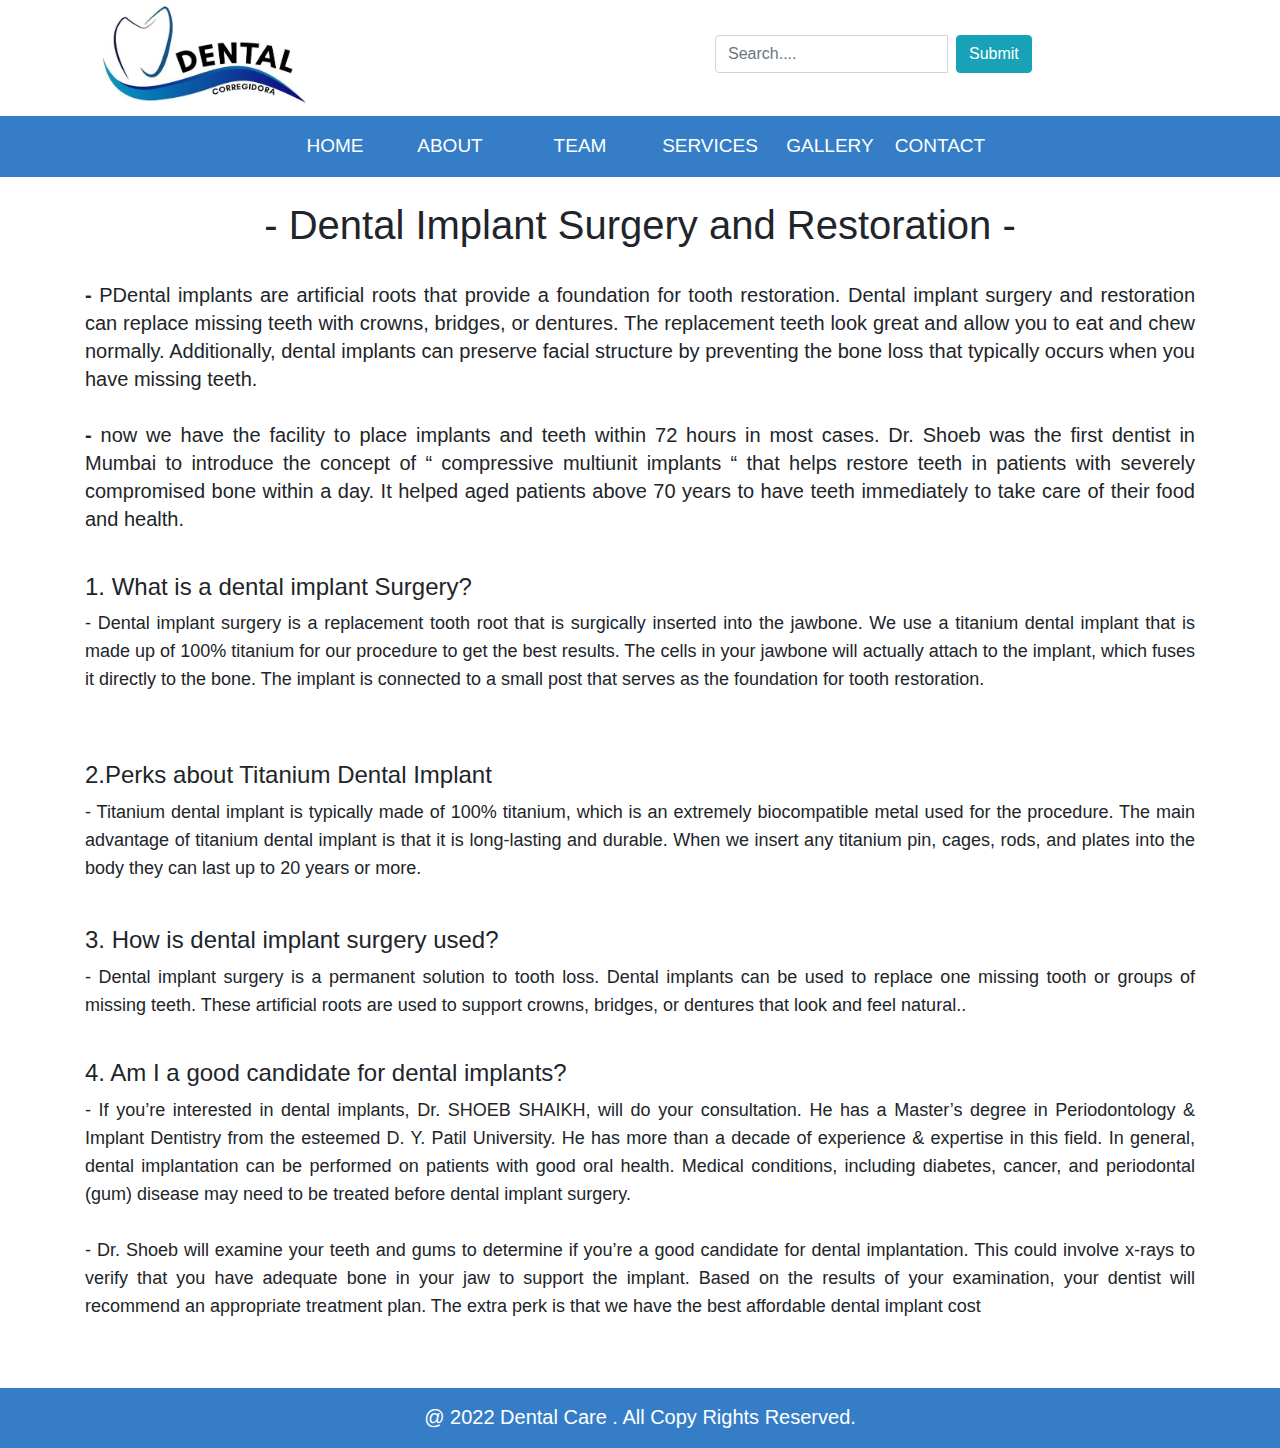
<file: Dental Implant.html>
<!DOCTYPE html>
<html>
<head>
	<title>Dental care</title>
	<meta charset="utf-8">
  	<meta name="viewport" content="width=device-width, initial-scale=1">

	<link rel="stylesheet" type="text/css" href="bootstrap.css">
	<script type="text/javascript" src="jquery.js"></script>
	<script type="text/javascript" src="popper.js"></script>
	<script type="text/javascript" src="bootstrap.js"></script>	
	<link rel="stylesheet" type="text/css" href="Master.css">
</head>
<body>

	<header>
		<div class="container">
			<div class="row">
				<div class="col-5 col-sm-5 col-md-6 col-lg-6 col-xl-6">
					<img src="img/logo4.jpg" class="img-fluid mx-auto" height="70" width="340">
				</div>

				<div class="col-7 col-sm-7 col-md-6 col-lg-6 col-xl-6">
					<form class="form-inline" style="margin-top: 35px; margin-left: 60px;">
						<div class="input-group">
							<input class="form-control mr-sm-2" type="text" placeholder="Search....">
							<button class="btn btn-info" type="submit">Submit</button>
						</div>
					</form>
				</div>
			</div>
		</div>
	</header>


	<nav class="navbar navbar-expand-md navbar-dark sticky-top"  style="background:#357EC7;">
		<div class="container-fluid">
			<button class="navbar-toggler" type="button" data-toggle="collapse" data-target="#collapsibleNavbar">
	    		<span class="navbar-toggler-icon"></span>
	  		</button>
	  		<div class="collapse navbar-collapse" id="collapsibleNavbar">
				<ul class="navbar-nav mx-auto" >
					<li class="nav-item"><a class="nav-link"  href="index.html" style="width: 100px; text-align: center;
					font-size:19px; color:white;">HOME</a></li>
					<li class="nav-item"><a class="nav-link"  href="About.html" style="width: 130px; text-align: center;
					font-size:19px; color:white;">ABOUT</a></li>
					<li class="nav-item"><a class="nav-link"  href="team.html" style="width: 130px; text-align: center;
					font-size:19px; color:white;">TEAM</a></li>
					<li class="nav-item"><a class="nav-link"  href="Services.html" style="width: 130px; text-align: center;
					font-size:19px; color:white;">SERVICES</a></li>
					<li class="nav-item"><a class="nav-link"  href="gallery.html" style="width: 110px; text-align: center;
					font-size:19px; color:white;">GALLERY</a></li>
					
					<li class="nav-item"><a class="nav-link"  href="Contact.html" style="width: 110px; text-align: center;
					font-size:19px; color:white;">CONTACT</a></li>
				</ul>
			</div>		
		</div>
	</nav><br>

	<section>
		<div class="container">
			<div class="row">

				<div class="col-12 col-sm-12 col-md-12 col-lg-12 col-xl-12">
					<h1 style="text-align: center;">- Dental Implant Surgery and Restoration -</h1><br>
				</div>

				<div class="col-12 col-sm-12 col-md-12 col-lg-12 col-xl-12">
					<p style="font-size: 20px; line-height: 28px; text-align: justify;"><b>-</b> PDental implants are artificial roots that provide a foundation for tooth restoration. Dental implant surgery and restoration can replace missing teeth with crowns, bridges, or dentures. The replacement teeth look great and allow you to eat and chew normally. Additionally, dental implants can preserve facial structure by preventing the bone loss that typically occurs when you have missing teeth. <br><br>
					<b>-</b> now we have the facility to place implants and teeth within 72 hours in most cases. Dr. Shoeb was the first dentist in Mumbai to introduce the concept of “ compressive multiunit implants “ that helps restore teeth in patients with severely compromised bone within a day. It  helped aged patients above 70 years to have teeth immediately to take care of their food and health.</p><br>

					<h4>1. What is a dental implant Surgery?</h4>
					<p style="font-size: 18px; line-height: 28px; text-align: justify;">- Dental implant surgery is a replacement tooth root that is surgically inserted into the jawbone. We use a titanium dental implant that is made up of 100% titanium for our procedure to get the best results. The cells in your jawbone will actually attach to the implant, which fuses it directly to the bone. The implant is connected to a small post that serves as the foundation for tooth restoration. <br><br>
</p><br>

					<h4>2.Perks about Titanium Dental Implant</h4>
					<p style="font-size: 18px; line-height: 28px; text-align: justify;">- Titanium dental implant is typically made of 100% titanium, which is an extremely biocompatible metal used for the procedure. The main advantage of titanium dental implant is that it is long-lasting and durable. When we insert any titanium pin, cages, rods, and plates into the body they can last up to 20 years or more. <br><br>

					
					<h4>3. How is dental implant surgery used?</h4>
					<p style="font-size: 18px; line-height: 28px; text-align: justify;">- Dental implant surgery is a permanent solution to tooth loss. Dental implants can be used to replace one missing tooth or groups of missing teeth. These artificial roots are used to support crowns, bridges, or dentures that look and feel natural..</p><br>

					<h4>4. Am I a good candidate for dental implants?</h4>
					<p style="font-size: 18px; line-height: 28px; text-align: justify;">- If you’re interested in dental implants, Dr. SHOEB SHAIKH, will do your consultation. He has a Master’s degree in Periodontology & Implant Dentistry from the esteemed D. Y. Patil University. He has more than a decade of experience & expertise in this field. In general, dental implantation can be performed on patients with good oral health. Medical conditions, including diabetes, cancer, and periodontal (gum) disease may need to be treated before dental implant surgery.<br><br>

					-  Dr. Shoeb will examine your teeth and gums to determine if you’re a good candidate for dental implantation. This could involve x-rays to verify that you have adequate bone in your jaw to support the implant. Based on the results of your examination, your dentist will recommend an appropriate treatment plan. The extra perk is that we have the best affordable dental implant cost <br><br>

					</p>
				</div>
			</div>
		</div>
	</section><br>

	<footer  style="background:#357EC7;">
		<div class="row">
			<div class="col-12 col-sm-12 col-md-12 col-lg-12 col-xl-12">
				<h4>@ 2022 Dental Care . All Copy Rights Reserved. </h4>
			</div>
		</div>
	</footer>

</body>
</html>
</file>
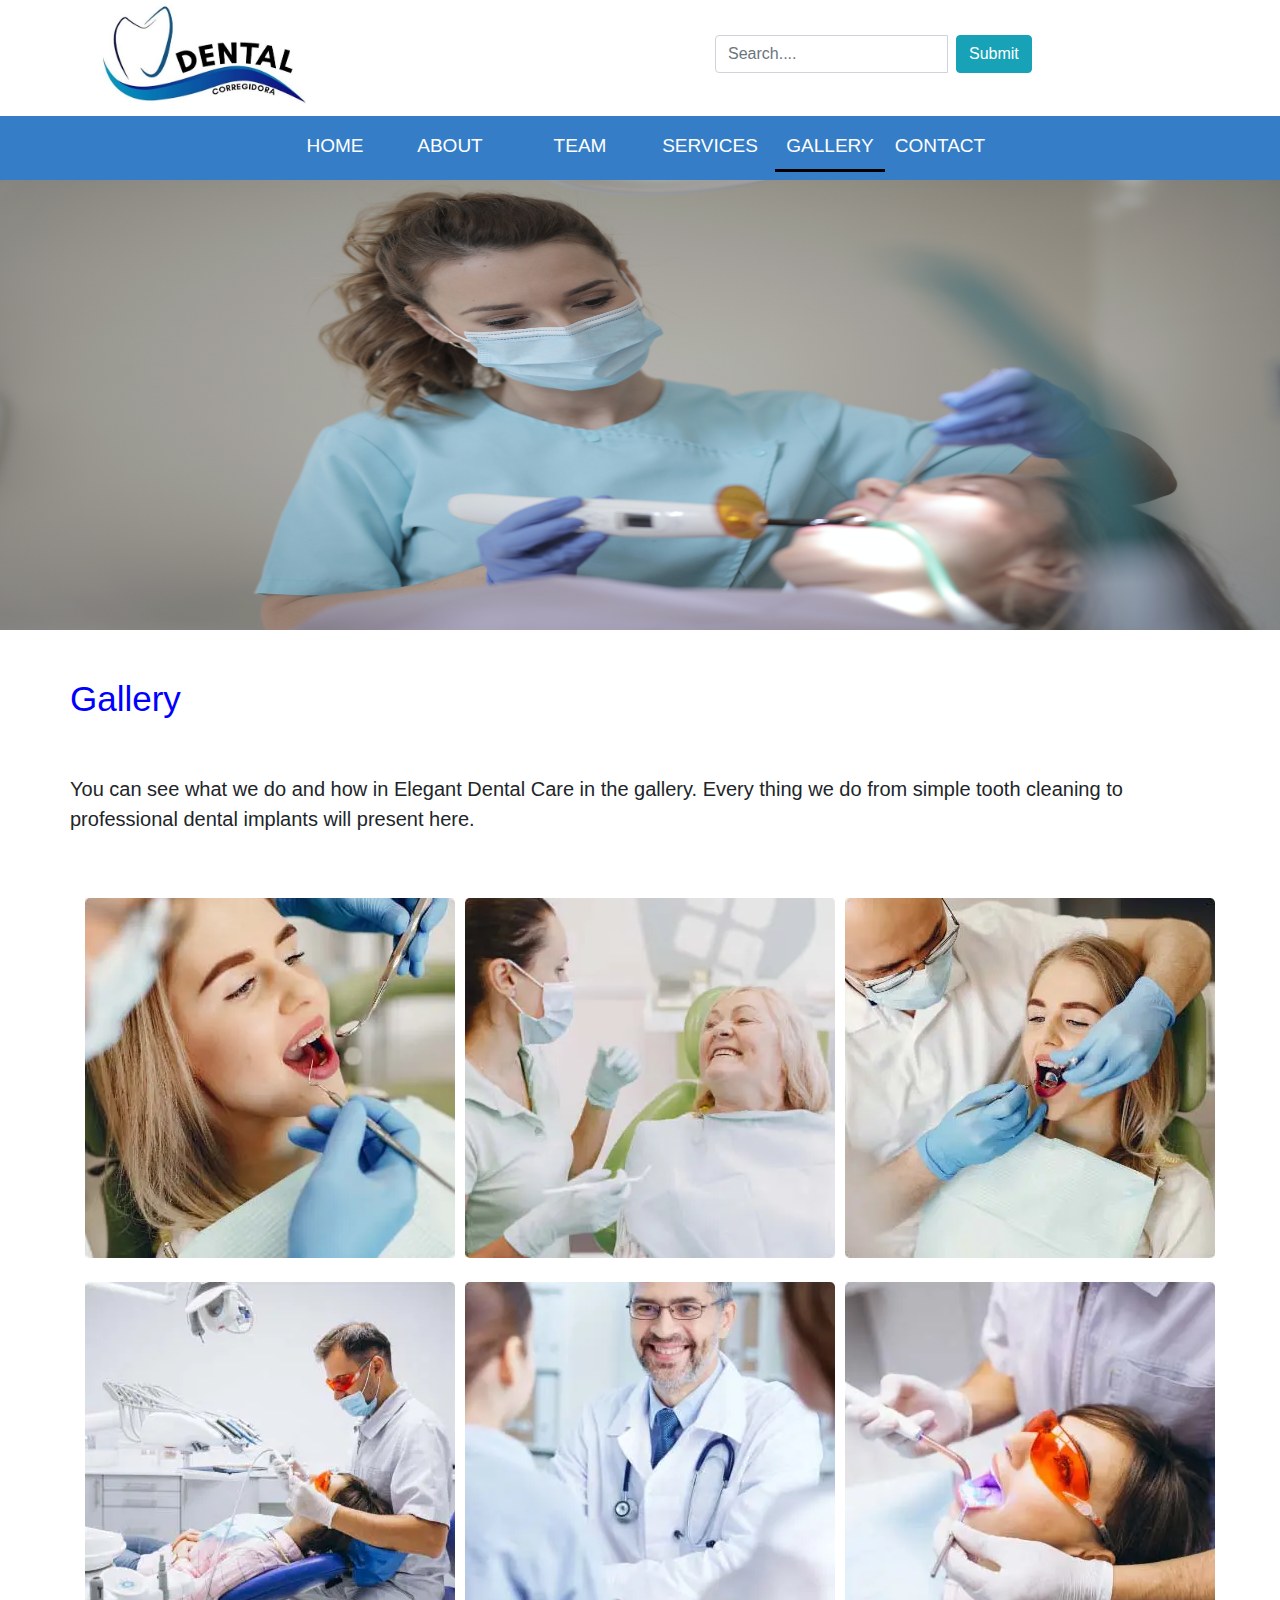
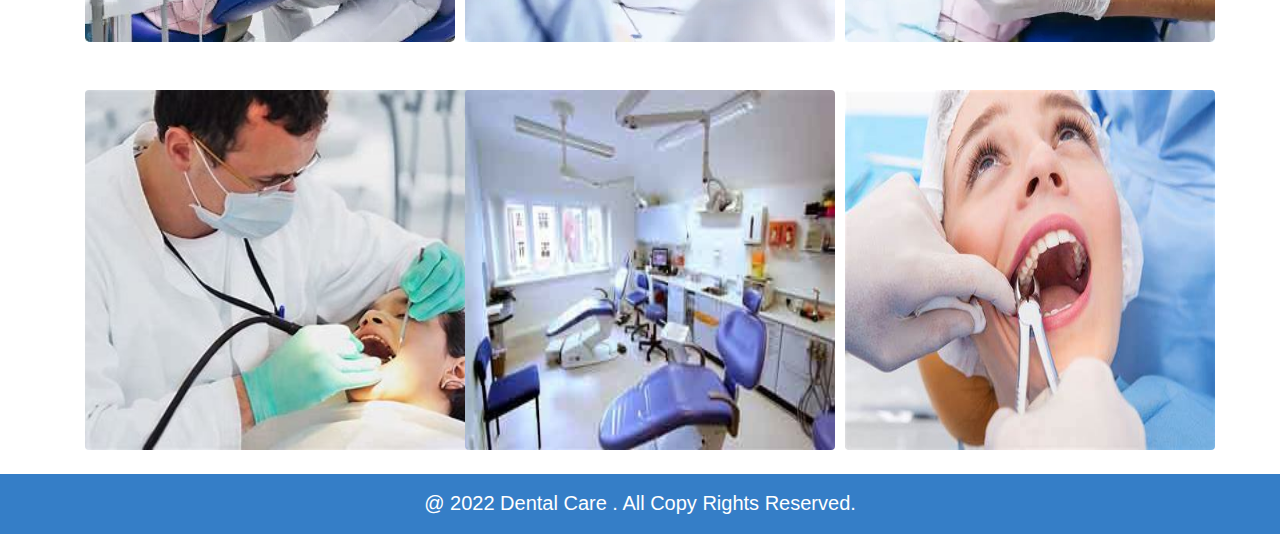
<file: gallery.html>
<!DOCTYPE html>
<html>
<head>
	<title>Dental care</title>
	<meta charset="utf-8">
  	<meta name="viewport" content="width=device-width, initial-scale=1">

	<link rel="stylesheet" type="text/css" href="bootstrap.css">
	<script type="text/javascript" src="jquery.js"></script>
	<script type="text/javascript" src="popper.js"></script>
	<script type="text/javascript" src="bootstrap.js"></script>	
	<link rel="stylesheet" type="text/css" href="Master.css">

	<style type="text/css">
		h4{

			color: white;
		}
	</style>
</head>
<body>

	<header>
		<div class="container">
			<div class="row">
				<div class="col-5 col-sm-5 col-md-6 col-lg-6 col-xl-6">
					<img src="img/logo4.jpg" class="img-fluid mx-auto" height="70" width="340">
				</div>

				<div class="col-7 col-sm-7 col-md-6 col-lg-6 col-xl-6">
					<form class="form-inline" style="margin-top: 35px; margin-left: 60px;">
						<div class="input-group">
							<input class="form-control mr-sm-2" type="text" placeholder="Search....">
							<button class="btn btn-info" type="submit">Submit</button>
						</div>
					</form>
				</div>
			</div>
		</div>
	</header>

	<nav class="navbar navbar-expand-md  navbar-dark sticky-top"  style="background:#357EC7;">
		<div class="container-fluid">
			<button class="navbar-toggler" type="button" data-toggle="collapse" data-target="#collapsibleNavbar">
	    		<span class="navbar-toggler-icon"></span>
	  		</button>
	  		<div class="collapse navbar-collapse" id="collapsibleNavbar">
				<ul class="navbar-nav mx-auto" >
					<li class="nav-item"><a class="nav-link"  href="index.html" style="width: 100px; text-align: center;
					font-size:19px; color:white;">HOME</a></li>
					<li class="nav-item"><a class="nav-link"  href="About.html" style="width: 130px; text-align: center;
					font-size:19px; color:white;">ABOUT</a></li>
					<li class="nav-item"><a class="nav-link"  href="team.html" style="width: 130px; text-align: center;
					font-size:19px; color:white;">TEAM</a></li>
					<li class="nav-item"><a class="nav-link"  href="Services.html" style="width: 130px; text-align: center;
					font-size:19px; color:white;">SERVICES</a></li>
					<li class="nav-item active"style="border-bottom: 3px solid black; font-size: 17px;"><a class="nav-link"  href="gallery.html" style="width: 110px; text-align: center;
					font-size:19px; color:white;">GALLERY</a></li>
					
					<li class="nav-item"><a class="nav-link"  href="Contact.html" style="width: 110px; text-align: center;
					font-size:19px; color:white;">CONTACT</a></li>
				</ul>
			</div>	
		</div>
	</nav>

	<section>
		<div class="container-fluid">
		<div class="row">
		<img src="img/m11.jpg" style="height:450px; width:1500px;">
		</div>
		</div>
		<br><br>
		<div class="container">
		
		<div class="row">
		
		<h4  style="color: blue; font-size:35px;">Gallery</h4>
		<br><br><br>
		<br>
		
		<p  style="font-size:20px;">You can see what we do and how in Elegant Dental Care in the gallery. Every thing we do from simple tooth cleaning to professional dental implants will present here. 

</p>
		</div>
		<br><br>
		
		<div class="row">
		<div class="col-12 col-sm-12 col-md-4 col-lg-4 col-xl-4">
		<img src="img/g1.jpg">
		</div>
		<div class="col-12 col-sm-12 col-md-4 col-lg-4 col-xl-4">
		<img src="img/g2.jpg">
		</div>
		<div class="col-12 col-sm-12 col-md-4 col-lg-4 col-xl-4">
		<img src="img/ga3.jpg">
		</div>
		</div>
		
		<br>
		
		<div class="row">
		<div class="col-12 col-sm-12 col-md-4 col-lg-4 col-xl-4">
		<img src="img/ga4.jpg">
		</div>
		<div class="col-12 col-sm-12 col-md-4 col-lg-4 col-xl-4">
		<img src="img/ga5.jpg">
		</div>
		<div class="col-12 col-sm-12 col-md-4 col-lg-4 col-xl-4">
		<img src="img/ga6.jpg">
		</div>
		</div>
		
		<br><br>
		
		<div class="row">
		<div class="col-12 col-sm-12 col-md-4 col-lg-4 col-xl-4">
		<img src="img/ga1.jpg" style="height:360px; width:37p0px;border-radius:4px;">
		</div>
		<div class="col-12 col-sm-12 col-md-4 col-lg-4 col-xl-4">
		<img src="img/ga2.jpg" style="height:360px; width:370px; border-radius:4px;" >
		</div>
		<div class="col-12 col-sm-12 col-md-4 col-lg-4 col-xl-4">
		<img src="img/g6.jpg" style="height:360px; width:370px; border-radius:4px;" >
		</div>
		</div>
		
		</div>
				
	</section><br>

	<footer  style="background:#357EC7;">
		<div class="row">
			<div class="col-12 col-sm-12 col-md-12 col-lg-12 col-xl-12">
				<h4>@ 2022 Dental Care . All Copy Rights Reserved. </h4>
			</div>
		</div>
	</footer>
	
</body>
</html>
</file>
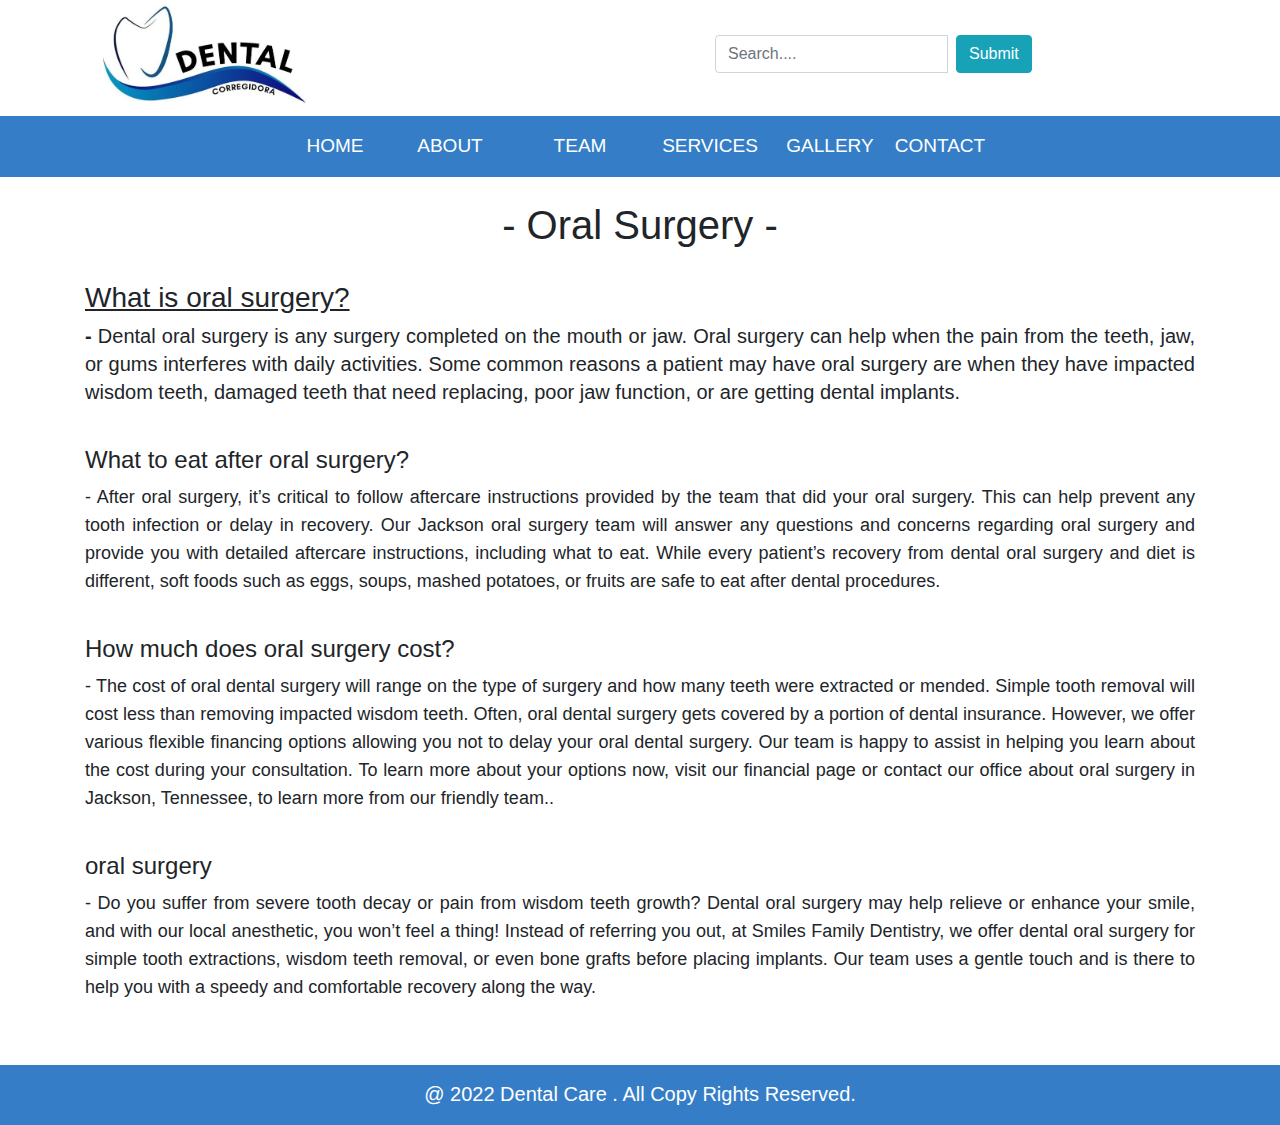
<file: Oral Surgery.html>
<!DOCTYPE html>
<html>
<head>
	<title>Dental care</title>
	<meta charset="utf-8">
  	<meta name="viewport" content="width=device-width, initial-scale=1">

	<link rel="stylesheet" type="text/css" href="bootstrap.css">
	<script type="text/javascript" src="jquery.js"></script>
	<script type="text/javascript" src="popper.js"></script>
	<script type="text/javascript" src="bootstrap.js"></script>	
	<link rel="stylesheet" type="text/css" href="Master.css">
</head>
<body>

	<header>
		<div class="container">
			<div class="row">
				<div class="col-5 col-sm-5 col-md-6 col-lg-6 col-xl-6">
					<img src="img/logo4.jpg" class="img-fluid mx-auto" height="70" width="340">
				</div>

				<div class="col-7 col-sm-7 col-md-6 col-lg-6 col-xl-6">
					<form class="form-inline" style="margin-top: 35px; margin-left: 60px;">
						<div class="input-group">
							<input class="form-control mr-sm-2" type="text" placeholder="Search....">
							<button class="btn btn-info" type="submit">Submit</button>
						</div>
					</form>
				</div>
			</div>
		</div>
	</header>


	<nav class="navbar navbar-expand-md  navbar-dark sticky-top"  style="background:#357EC7;">
		<div class="container-fluid">
			<button class="navbar-toggler" type="button" data-toggle="collapse" data-target="#collapsibleNavbar">
	    		<span class="navbar-toggler-icon"></span>
	  		</button>
	  		<div class="collapse navbar-collapse" id="collapsibleNavbar">
				<ul class="navbar-nav mx-auto" >
					<li class="nav-item"><a class="nav-link"  href="index.html" style="width: 100px; text-align: center;
					font-size:19px; color:white;">HOME</a></li>
					<li class="nav-item"><a class="nav-link"  href="About.html" style="width: 130px; text-align: center;
					font-size:19px; color:white;">ABOUT</a></li>
					<li class="nav-item"><a class="nav-link"  href="team.html" style="width: 130px; text-align: center;
					font-size:19px; color:white;">TEAM</a></li>
					<li class="nav-item"><a class="nav-link"  href="Services.html" style="width: 130px; text-align: center;
					font-size:19px; color:white;">SERVICES</a></li>
					<li class="nav-item"><a class="nav-link"  href="gallery.html" style="width: 110px; text-align: center;
					font-size:19px; color:white;">GALLERY</a></li>
					
					<li class="nav-item"><a class="nav-link"  href="Contact.html" style="width: 110px; text-align: center;
					font-size:19px; color:white;">CONTACT</a></li>
				</ul>
			</div>	
		</div>
	</nav><br>

	<section>
		<div class="container">
			<div class="row">

				<div class="col-12 col-sm-12 col-md-12 col-lg-12 col-xl-12">
					<h1 style="text-align: center;">- Oral Surgery -</h1><br>
				</div>

				<div class="col-12 col-sm-12 col-md-12 col-lg-12 col-xl-12">
					<h3 style="text-decoration: underline;">What is oral surgery?</h3>

					<p style="font-size: 20px; line-height: 28px; text-align: justify;">
					<b>-</b> Dental oral surgery is any surgery completed on the mouth or jaw. Oral surgery can help when the pain from the teeth, jaw, or gums interferes with daily activities. Some common reasons a patient may have oral surgery are when they have impacted wisdom teeth, damaged teeth that need replacing, poor jaw function, or are getting dental implants.</p><br>

					<h4>What to eat after oral surgery?</h4>
					<p style="font-size: 18px; line-height: 28px; text-align: justify;">
					- After oral surgery, it’s critical to follow aftercare instructions provided by the team that did your oral surgery. This can help prevent any tooth infection or delay in recovery. Our Jackson oral surgery team will answer any questions and concerns regarding oral surgery and provide you with detailed aftercare instructions, including what to eat. While every patient’s recovery from dental oral surgery and diet is different, soft foods such as eggs, soups, mashed potatoes, or fruits are safe to eat after dental procedures.</p><br>

					<h4>How much does oral surgery cost?</h4>
					<p style="font-size: 18px; line-height: 28px; text-align: justify;">
					- The cost of oral dental surgery will range on the type of surgery and how many teeth were extracted or mended. Simple tooth removal will cost less than removing impacted wisdom teeth. Often, oral dental surgery gets covered by a portion of dental insurance. However, we offer various flexible financing options allowing you not to delay your oral dental surgery. Our team is happy to assist in helping you learn about the cost during your consultation.

                    To learn more about your options now, visit our financial page or contact our office about oral surgery in Jackson, Tennessee, to learn more from our friendly team..</p><br>

					<h4>oral surgery</h4>
					<p style="font-size: 18px; line-height: 28px; text-align: justify;">
					- Do you suffer from severe tooth decay or pain from wisdom teeth growth? Dental oral surgery may help relieve or enhance your smile, and with our local anesthetic, you won’t feel a thing!

                    Instead of referring you out, at  Smiles Family Dentistry, we offer dental oral surgery for simple tooth extractions, wisdom teeth removal, or even bone grafts before placing implants. Our team uses a gentle touch and is there to help you with a speedy and comfortable recovery along the way.</p><br>

					

					
				</div>
			</div>
		</div>
	</section><br>

	<footer  style="background:#357EC7;">
		<div class="row">
			<div class="col-12 col-sm-12 col-md-12 col-lg-12 col-xl-12">
				<h4>@ 2022 Dental Care . All Copy Rights Reserved. </h4>
			</div>
		</div>
	</footer>

</body>
</html>
</file>
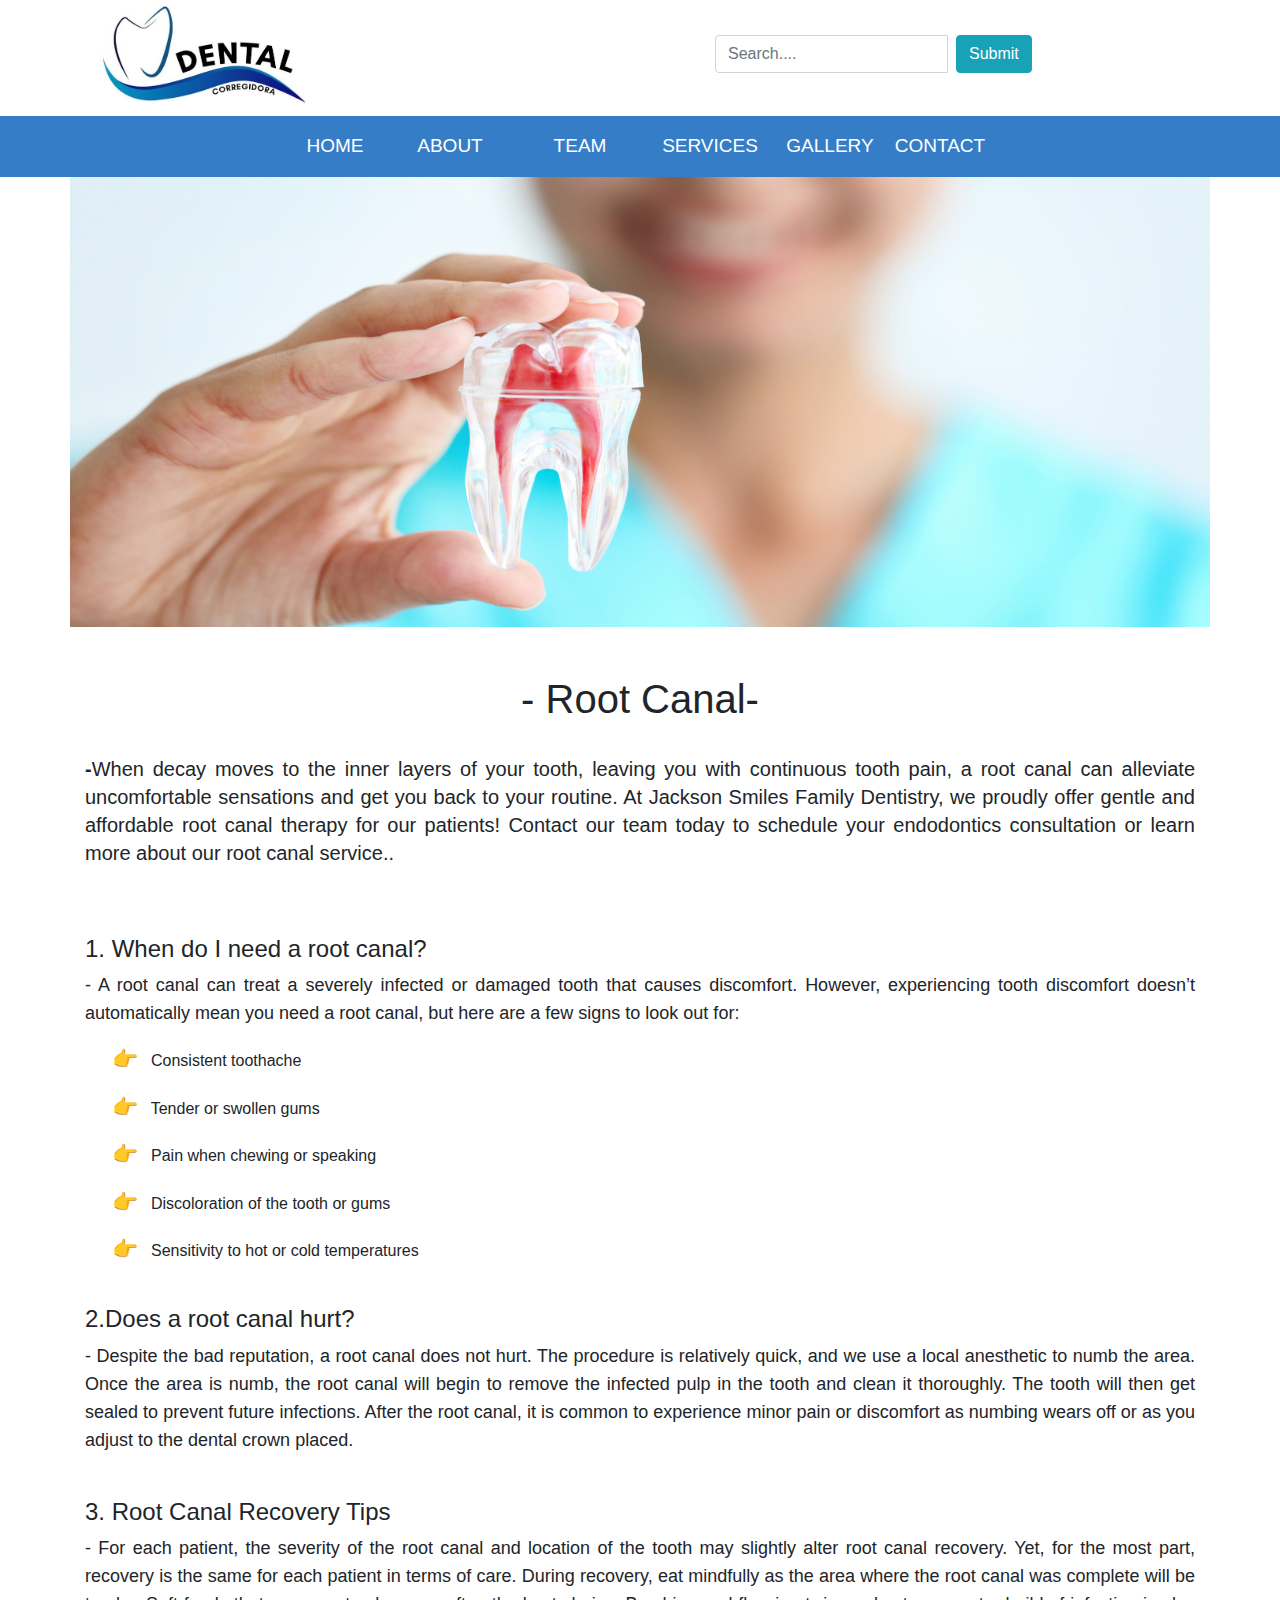
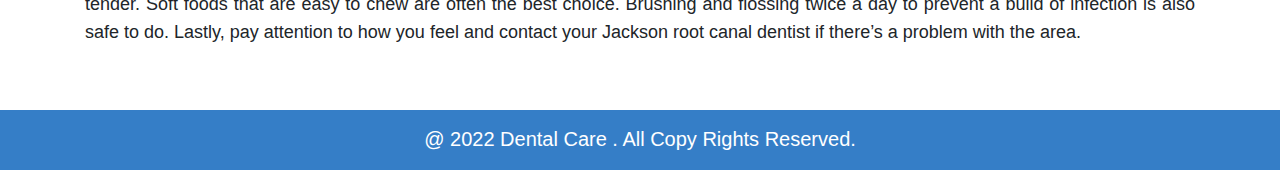
<file: Root Canal.html>
<!DOCTYPE html>
<html>
<head>
	<title>Dental care</title>
	<meta charset="utf-8">
  	<meta name="viewport" content="width=device-width, initial-scale=1">

	<link rel="stylesheet" type="text/css" href="bootstrap.css">
	<script type="text/javascript" src="jquery.js"></script>
	<script type="text/javascript" src="popper.js"></script>
	<script type="text/javascript" src="bootstrap.js"></script>	
	<link rel="stylesheet" type="text/css" href="Master.css">
</head>
<body>

	<header>
		<div class="container">
			<div class="row">
				<div class="col-5 col-sm-5 col-md-6 col-lg-6 col-xl-6">
					<img src="img/logo4.jpg" class="img-fluid mx-auto" height="70" width="340">
				</div>

				<div class="col-7 col-sm-7 col-md-6 col-lg-6 col-xl-6">
					<form class="form-inline" style="margin-top: 35px; margin-left: 60px;">
						<div class="input-group">
							<input class="form-control mr-sm-2" type="text" placeholder="Search....">
							<button class="btn btn-info" type="submit">Submit</button>
						</div>
					</form>
				</div>
			</div>
		</div>
	</header>


	<nav class="navbar navbar-expand-md  navbar-dark sticky-top" style="background:#357EC7;">
		<div class="container-fluid">
			<button class="navbar-toggler" type="button" data-toggle="collapse" data-target="#collapsibleNavbar">
	    		<span class="navbar-toggler-icon"></span>
	  		</button>
	  		<div class="collapse navbar-collapse" id="collapsibleNavbar">
				<ul class="navbar-nav mx-auto" >
					<li class="nav-item"><a class="nav-link"  href="index.html" style="width: 100px; text-align: center;
					font-size:19px; color:white;">HOME</a></li>
					<li class="nav-item"><a class="nav-link"  href="About.html" style="width: 130px; text-align: center;
					font-size:19px; color:white;">ABOUT</a></li>
					<li class="nav-item"><a class="nav-link"  href="team.html" style="width: 130px; text-align: center;
					font-size:19px; color:white;">TEAM</a></li>
					<li class="nav-item"><a class="nav-link"  href="Services.html" style="width: 130px; text-align: center;
					font-size:19px; color:white;">SERVICES</a></li>
					<li class="nav-item"><a class="nav-link"  href="gallery.html" style="width: 110px; text-align: center;
					font-size:19px; color:white;">GALLERY</a></li>
					
					<li class="nav-item"><a class="nav-link"  href="Contact.html" style="width: 110px; text-align: center;
					font-size:19px; color:white;">CONTACT</a></li>
				</ul>
			</div>	
		</div>
	</nav>

	<section>
		<div class="container">
		<div class="row">
		
		<img src="img/root.jpg" style="height:450px; width:1500px;">
		</div>
		<br><br>
		
			<div class="row">
			<br><br><br>

				<div class="col-12 col-sm-12 col-md-12 col-lg-12 col-xl-12">
					<h1 style="text-align: center;">- Root Canal-</h1><br>
				</div>

				<div class="col-12 col-sm-12 col-md-12 col-lg-12 col-xl-12">
					<p style="font-size: 20px; line-height: 28px; text-align: justify;"><b>-</b>When decay moves to the inner layers of your tooth, leaving you with continuous tooth pain, a root canal can alleviate uncomfortable sensations and get you back to your routine. At Jackson Smiles Family Dentistry, we proudly offer gentle and affordable root canal therapy for our patients! Contact our team today to schedule your endodontics consultation or learn more about our root canal service.. <br><br>
					</p><br>

					<h4>1. When do I need a root canal?</h4>
					<p style="font-size: 18px; line-height: 28px; text-align: justify;">- A root canal can treat a severely infected or damaged tooth that causes discomfort. However, experiencing tooth discomfort doesn’t automatically mean you need a root canal, but here are a few signs to look out for:
				
					
				   <p> &nbsp  &nbsp &nbsp <span style="font-size:21px;">👉</span> &nbsp Consistent toothache</p>
				   <p> &nbsp  &nbsp &nbsp <span style="font-size:21px;">👉</span> &nbsp Tender or swollen gums</p>
				   <p> &nbsp  &nbsp &nbsp <span style="font-size:21px;">👉</span> &nbsp Pain when chewing or speaking</p>
				   <p> &nbsp  &nbsp &nbsp <span style="font-size:21px;">👉</span> &nbsp Discoloration of the tooth or gums</p>
				   <p> &nbsp  &nbsp &nbsp <span style="font-size:21px;">👉</span> &nbsp Sensitivity to hot or cold temperatures</p>
</p><br>

					<h4>2.Does a root canal hurt?</h4>
					<p style="font-size: 18px; line-height: 28px; text-align: justify;">- Despite the bad reputation, a root canal does not hurt. The procedure is relatively quick, and we use a local anesthetic to numb the area. Once the area is numb, the root canal will begin to remove the infected pulp in the tooth and clean it thoroughly. The tooth will then get sealed to prevent future infections. After the root canal, it is common to experience minor pain or discomfort as numbing wears off or as you adjust to the dental crown placed. <br><br>

					
					<h4>3. Root Canal Recovery Tips</h4>
					<p style="font-size: 18px; line-height: 28px; text-align: justify;">- For each patient, the severity of the root canal and location of the tooth may slightly alter root canal recovery. Yet, for the most part, recovery is the same for each patient in terms of care. During recovery, eat mindfully as the area where the root canal was complete will be tender. Soft foods that are easy to chew are often the best choice. Brushing and flossing twice a day to prevent a build of infection is also safe to do. Lastly, pay attention to how you feel and contact your Jackson root canal dentist if there’s a problem with the area.</p><br>

					
				</div>
			</div>
		</div>
	</section><br>

	<footer  style="background:#357EC7;">
		<div class="row">
			<div class="col-12 col-sm-12 col-md-12 col-lg-12 col-xl-12">
				<h4>@ 2022 Dental Care . All Copy Rights Reserved. </h4>
			</div>
		</div>
	</footer>

</body>
</html>
</file>
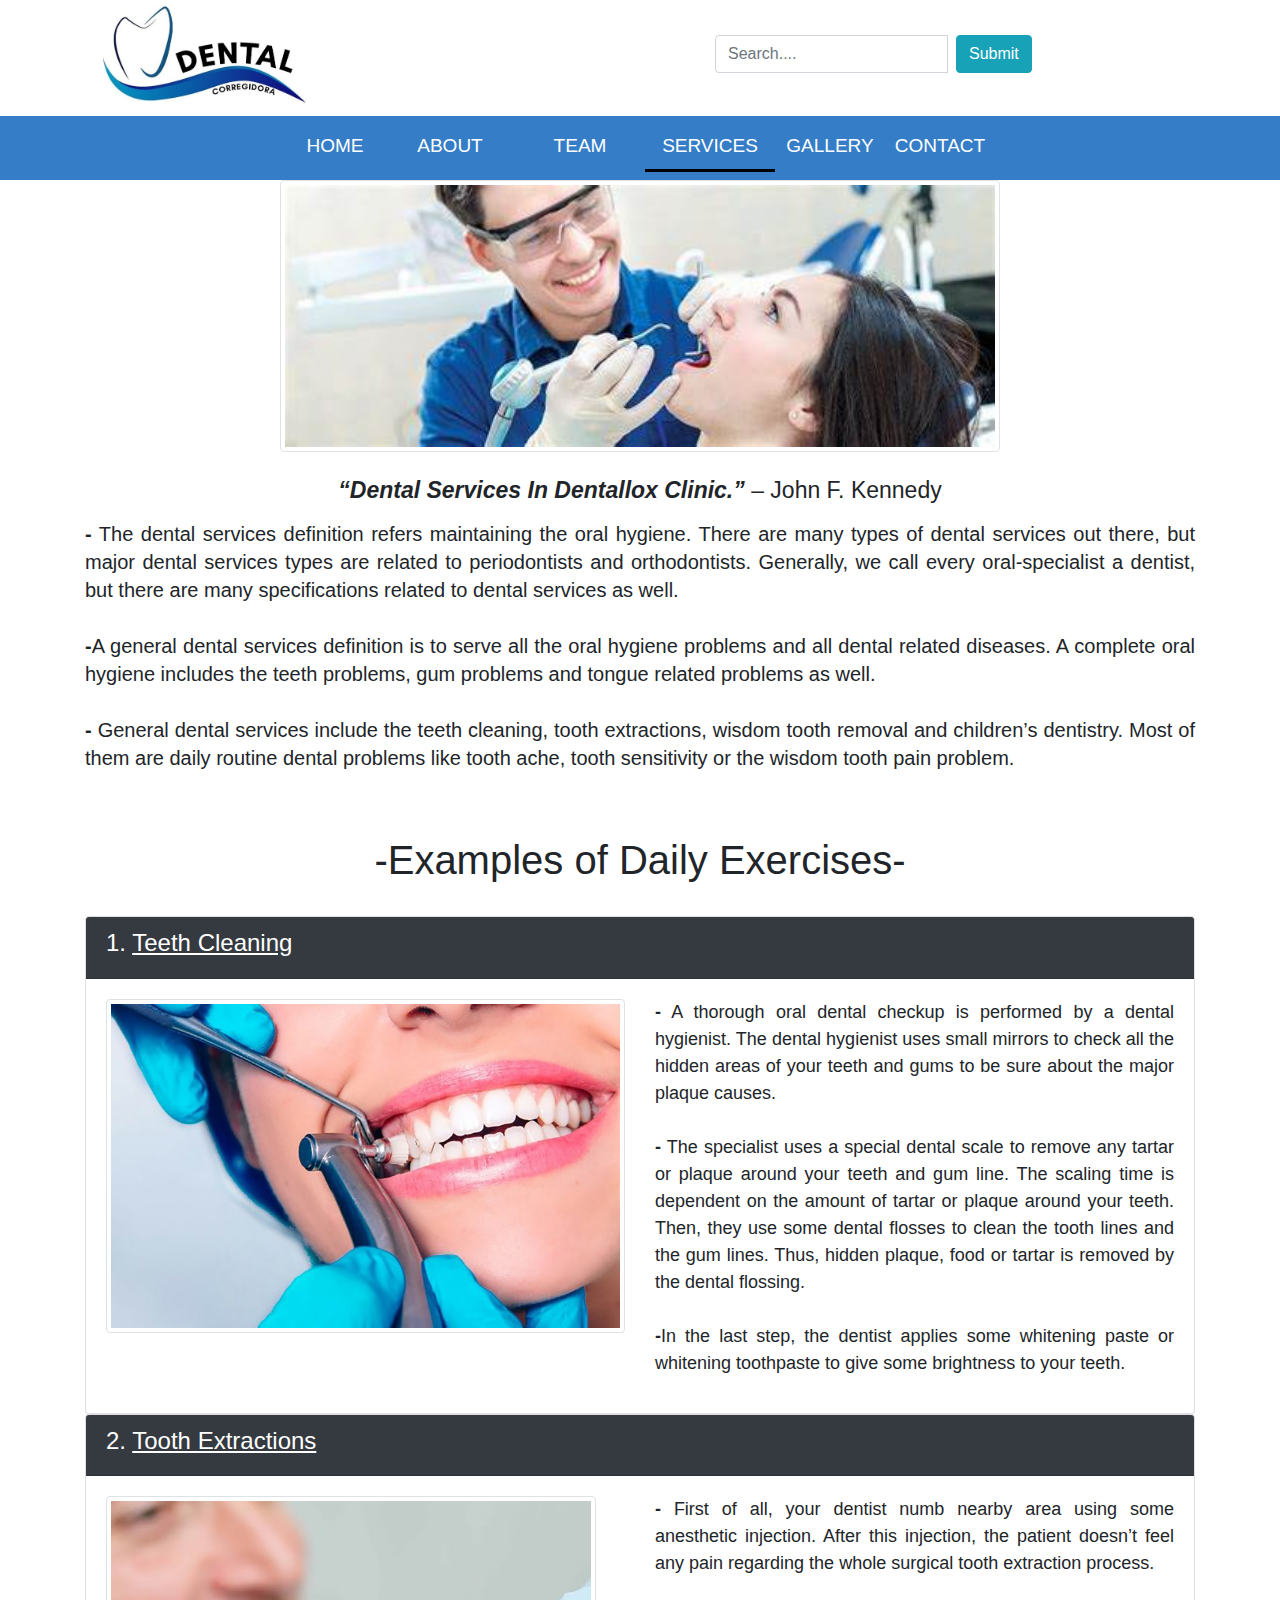
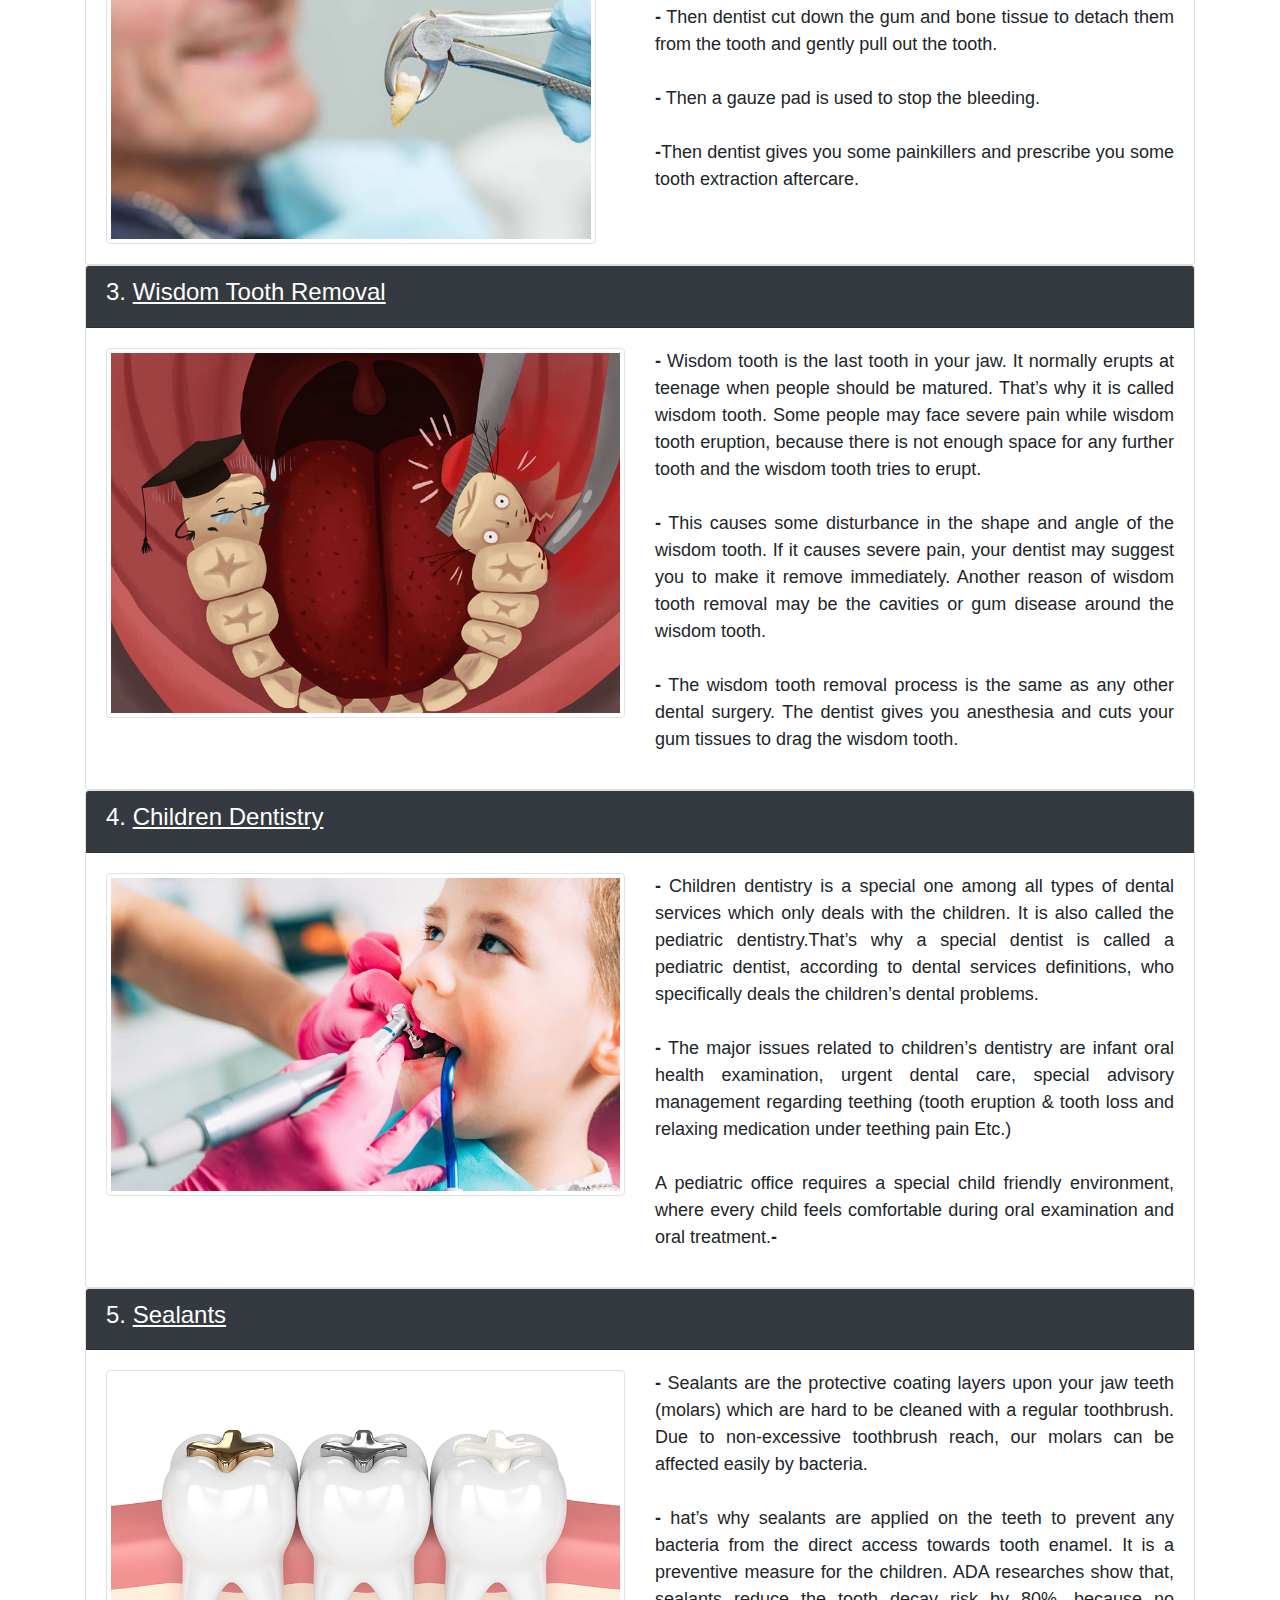
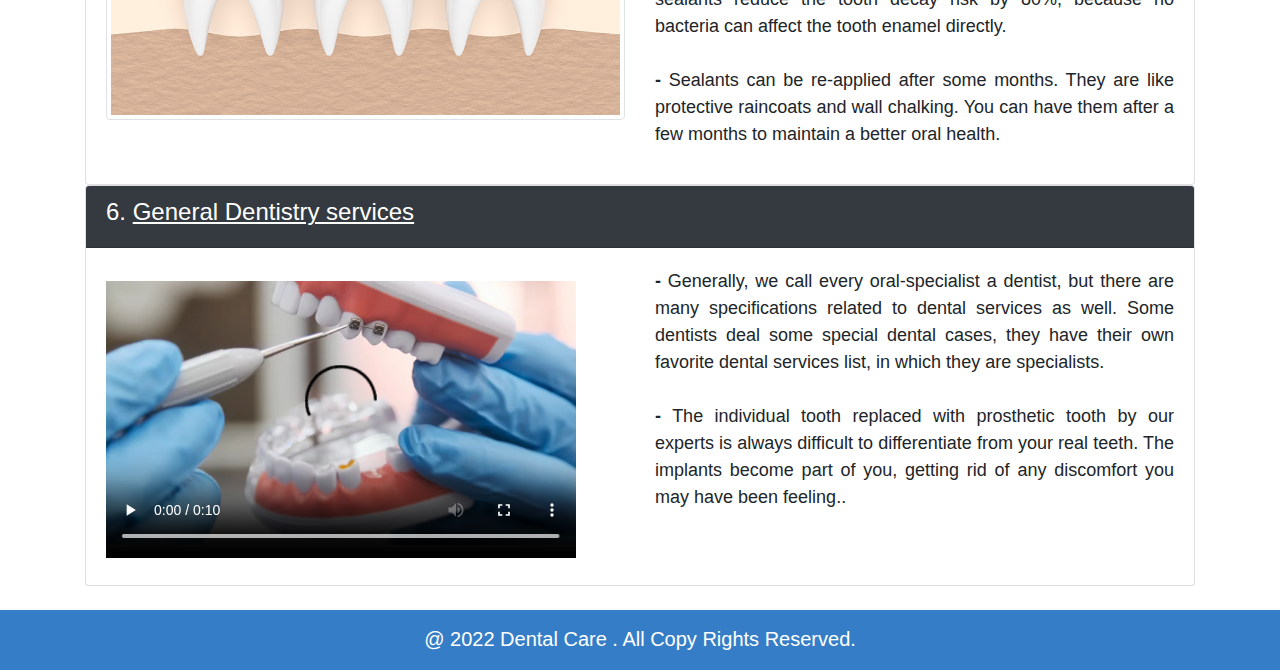
<file: Services.html>
<!DOCTYPE html>
<html>
<head>
	<title>Dental care</title>
	<meta charset="utf-8">
  	<meta name="viewport" content="width=device-width, initial-scale=1">

	<link rel="stylesheet" type="text/css" href="bootstrap.css">
	<script type="text/javascript" src="jquery.js"></script>
	<script type="text/javascript" src="popper.js"></script>
	<script type="text/javascript" src="bootstrap.js"></script>	
	<link rel="stylesheet" type="text/css" href="Master.css">

	<style type="text/css">
		h4{
			color: white;
		}
	</style>
</head>
<body>

	<header>
		<div class="container">
			<div class="row">
				<div class="col-5 col-sm-5 col-md-6 col-lg-6 col-xl-6">
					<img src="img/logo4.jpg" class="img-fluid mx-auto" height="70" width="340">
				</div>

				<div class="col-7 col-sm-7 col-md-6 col-lg-6 col-xl-6">
					<form class="form-inline" style="margin-top: 35px; margin-left: 60px;">
						<div class="input-group">
							<input class="form-control mr-sm-2" type="text" placeholder="Search....">
							<button class="btn btn-info" type="submit">Submit</button>
						</div>
					</form>
				</div>
			</div>
		</div>
	</header>

	<nav class="navbar navbar-expand-md  navbar-dark sticky-top"  style="background:#357EC7;">
		<div class="container-fluid">
			<button class="navbar-toggler" type="button" data-toggle="collapse" data-target="#collapsibleNavbar">
	    		<span class="navbar-toggler-icon"></span>
	  		</button>
	  		<div class="collapse navbar-collapse" id="collapsibleNavbar">
				<ul class="navbar-nav mx-auto" >
					<li class="nav-item"><a class="nav-link"  href="index.html" style="width: 100px; text-align: center;
					font-size:19px; color:white;">HOME</a></li>
					<li class="nav-item"><a class="nav-link"  href="About.html" style="width: 130px; text-align: center;
					font-size:19px; color:white;">ABOUT</a></li>
					<li class="nav-item"><a class="nav-link"  href="team.html" style="width: 130px; text-align: center;
					font-size:19px; color:white;">TEAM</a></li>
					<li class="nav-item active"style="border-bottom: 3px solid black; font-size: 17px;"><a class="nav-link"  href="Services.html" style="width: 130px; text-align: center;
					font-size:19px; color:white;">SERVICES</a></li>
					<li class="nav-item"><a class="nav-link"  href="gallery.html" style="width: 110px; text-align: center;
					font-size:19px; color:white;">GALLERY</a></li>
					
					<li class="nav-item"><a class="nav-link"  href="Contact.html" style="width: 110px; text-align: center;
					font-size:19px; color:white;">CONTACT</a></li>
				</ul>
			</div>	
		</div>
	</nav>

	<section>
		<div class="container">
			<div class="workout">
				<div class="row">

					<div class="col-12 col-sm-12 col-md-12 col-lg-12 col-xl-12">
						<img src="img/P.jpeg" height="320" width="720" id="workimg" class="img-thumbnail img-fluid mx-auto d-block"><br>
					</div>

					<div class="col-12 col-sm-12 col-md-12 col-lg-12 col-xl-12">
						<p style="font-size: 23px; line-height: 28px; text-align: center;"><b></b> <b><i>“Dental Services In Dentallox Clinic.”</i></b> – John F. Kennedy  <br>
						</p>
					</div>					

					<div class="col-12 col-sm-12 col-md-12 col-lg-12 col-xl-12">
						<p style="font-size: 20px; line-height: 28px; text-align: justify;"><b>-</b> The dental services definition refers maintaining the oral hygiene. There are many types of dental services out there, but major dental services types are related to periodontists and orthodontists. Generally, we call every oral-specialist a dentist, but there are many specifications related to dental services as well. <br><br>

						<b>-</b>A general dental services definition is to serve all the oral hygiene problems and all dental related diseases. A complete oral hygiene includes the teeth problems, gum problems and tongue related problems as well. <br><br>
						<b>-</b> General dental services include the teeth cleaning, tooth extractions, wisdom tooth removal and children’s dentistry. Most of them are daily routine dental problems like tooth ache, tooth sensitivity or the wisdom tooth pain problem.
						</p><br>
					</div>	
				</div><br>

				<div id="Exercise">
					<div class="row">
						<div class="col-12 col-sm-12 col-md-12 col-lg-12 col-xl-12">
							<h1 style="text-align: center;">-Examples of Daily Exercises-</h1><br>
						</div>
					</div>
				</div>

				<div id="clean">
	    			<div class="card">
	      				<div class="card-header bg-dark">
	        				<a class="card-link" data-toggle="collapse" href="#collapseOne">
	         				<h4 id="Walking">1. <u>Teeth Cleaning</u></h4></a>
	      				</div>
	      				<div id="collapseOne" class="collapse show" data-parent="#accordion">
	        				<div class="card-body">
	        					<div class="row">
	        						<div class="col-12 col-sm-12 col-md-6 col-lg-6 col-xl-6">
	        							<img id="img" src="img/p2.jpg" class="img-thumbnail img-fluid" height="200" width="580">
	        						</div>
	        						<div class="col-12 col-sm-12 col-md-6 col-lg-6 col-xl-6">
	        							<p style="font-size: 18px; line-height: 27px; text-align:justify;"><b>-</b> A thorough oral dental checkup is performed by a dental hygienist. The dental hygienist uses small mirrors to check all the hidden areas of your teeth and gums to be sure about the major plaque causes.<br><br>
	        							<b>-</b> The specialist uses a special dental scale to remove any tartar or plaque around your teeth and gum line. The scaling time is dependent on the amount of tartar or plaque around your teeth. Then, they use some dental flosses to clean the tooth lines and the gum lines. Thus, hidden plaque, food or tartar is removed by the dental flossing.<br><br>
	        							<b>-</b>In the last step, the dentist applies some whitening paste or whitening toothpaste to give some brightness to your teeth. <br>
	        							</b>
	        							</p>
	        						</div>
	        					</div>
	         				</div>
	        			</div>
	      			</div>
	    		</div>

	    		<div id="accordion">
	    			<div class="card">
	      				<div class="card-header bg-dark">
	        				<a class="card-link" data-toggle="collapse" href="#collapsetwo">
	         				<h4 id="Running">2. <u>Tooth Extractions</u></h4></a>
	      				</div>
	      				<div id="collapsetwo" class="collapse show" data-parent="#accordion">
	        				<div class="card-body">
	        					<div class="row">
		        					<div class="col-12 col-sm-12 col-md-6 col-lg-6 col-xl-6">
		        						<img id="img" src="img/p3.jpeg" class="img-thumbnail img-fluid" height="100" width="490">
		        					</div>
		        					<div class="col-12 col-sm-12 col-md-6 col-lg-6 col-xl-6">
		        						<p style="font-size: 18px; line-height: 27px; text-align:justify;"><b>-</b>  First of all, your dentist numb nearby area using some anesthetic injection. After this injection, the patient doesn’t feel any pain regarding the whole surgical tooth extraction process. <br><br>

		        						<b>-</b> Then dentist cut down the gum and bone tissue to detach them from the tooth and gently pull out the tooth.<br><br>

		        						<b>-</b> Then a gauze pad is used to stop the bleeding. <br><br>
                                        <b>-</b>Then dentist gives you some painkillers and prescribe you some tooth extraction aftercare. <br>
		        						</b>
		        						</p>
		        					</div>
	        					</div>
	         				</div>
	        			</div>
	      			</div>
	    		</div>

	    		<div id="teeth">
	    			<div class="card">
	      				<div class="card-header bg-dark">
	        				<a class="card-link" data-toggle="collapse" href="#collapsethree">
	         				<h4 id="Cycling">3. <u>Wisdom Tooth Removal
</u></h4></a>
	      				</div>
	      				<div id="collapsethree" class="collapse show" data-parent="#accordion">
	        				<div class="card-body">
	        					<div class="row">
	        						<div class="col-12 col-sm-12 col-md-6 col-lg-6 col-xl-6">
	        							<img id="img" src="img/p4.jpg" class="img-thumbnail img-fluid" height="330" width="690">
	        						</div>
	        						<div class="col-12 col-sm-12 col-md-6 col-lg-6 col-xl-6">
	        							<p style="font-size: 18px; line-height: 27px; text-align:justify;"><b>- </b>Wisdom tooth is the last tooth in your jaw. It normally erupts at teenage when people should be matured. That’s why it is called wisdom tooth. Some people may face severe pain while wisdom tooth eruption, because there is not enough space for any further tooth and the wisdom tooth tries to erupt. <br><br>

	        							<b>-</b> This causes some disturbance in the shape and angle of the wisdom tooth. If it causes severe pain, your dentist may suggest you to make it remove immediately. Another reason of wisdom tooth removal may be the cavities or gum disease around the wisdom tooth. <br><br>

	        							<b>-</b> The wisdom tooth removal process is the same as any other dental surgery. The dentist gives you anesthesia and cuts your gum tissues to drag the wisdom tooth. <br>

	        							
	        							</p>
	        						</div>
	        					</div>
	         				</div>
	        			</div>
	      			</div>
	    		</div>

	    		<div id="accordion">
	    			<div class="card">
	      				<div class="card-header bg-dark">
	        				<a class="card-link" data-toggle="collapse" href="#collapsefour">
	         				<h4 id="Swimming">4. <u>Children Dentistry</u></h4></a>
	      				</div>
	      				<div id="collapsefour" class="collapse show" data-parent="#accordion">
	        				<div class="card-body">
	        					<div class="row">
	        						<div class="col-12 col-sm-12 col-md-6 col-lg-6 col-xl-6">
	        							<img id="img" src="img/p5.jpg" class="img-thumbnail img-fluid" height="330" width="690">
	        						</div>
	        						<div class="col-12 col-sm-12 col-md-6 col-lg-6 col-xl-6">
	        							<p style="font-size: 18px; line-height: 27px; text-align:justify;"><b>-</b> Children dentistry is a special one among all types of dental services which only deals with the children. It is also called the pediatric dentistry.That’s why a special dentist is called a pediatric dentist, according to dental services definitions, who specifically deals the children’s dental problems. <br><br>

	        							<b>-</b> The major issues related to children’s dentistry are infant oral health examination, urgent dental care, special advisory management regarding teething (tooth eruption & tooth loss and relaxing medication under teething pain Etc.) <br><br>
                                       A pediatric office requires a special child friendly environment, where every child feels comfortable during oral examination and oral treatment.<b>-</b>  <br>
	        							
	         							</p>
	        						</div>
	        					</div>
	         				</div>
	        			</div>
	      			</div>
	    		</div>

	    		<div id="accordion">
	    			<div class="card">
	      				<div class="card-header bg-dark">
	        				<a class="card-link" data-toggle="collapse" href="#collapsefive">
	         				<h4 id="JumpRope">5. <u>Sealants</u></h4></a>
	      				</div>
	      				<div id="collapsefive" class="collapse show" data-parent="#accordion">
	        				<div class="card-body">
	        					<div class="row">
	        						<div class="col-12 col-sm-12 col-md-6 col-lg-6 col-xl-6">
	        							<img id="img" src="img/p6.png" class="img-thumbnail img-fluid" height="330" width="690">
	        						</div>
	        						<div class="col-12 col-sm-12 col-md-6 col-lg-6 col-xl-6">
	        							<p style="font-size: 18px; line-height: 27px; text-align:justify;"><b>-</b> Sealants are the protective coating layers upon your jaw teeth (molars) which are hard to be cleaned with a regular toothbrush. Due to non-excessive toothbrush reach, our molars can be affected easily by bacteria.  <br><br>

	        							<b>-</b> hat’s why sealants are applied on the teeth to prevent any bacteria from the direct access towards tooth enamel. It is a preventive measure for the children. ADA researches show that, sealants reduce the tooth decay risk by 80%, because no bacteria can affect the tooth enamel directly. <br><br>

	        							<b>-</b> Sealants can be re-applied after some months. They are like protective raincoats and wall chalking. You can have them after a few months to maintain a better oral health. <br>
	        							</p>
	        						</div>
	        					</div>
	         				</div>
	        			</div>
	      			</div>
	    		</div>

	    		<div id="accordion">
	    			<div class="card">
	      				<div class="card-header bg-dark">
	        				<a class="card-link" data-toggle="collapse" href="#collapsesix">
	         				<h4 id="FullBody">6. <u>General Dentistry services</u></h4></a>
	      				</div>
	      				<div id="collapsesix" class="collapse show" data-parent="#accordion">
	        				<div class="card-body">
	        					<div class="row">
	        						<div class="col-12 col-sm-12 col-md-6 col-lg-6 col-xl-6">
	        							<video  controls width="470" height="290">
											<source src="img/v2.mp4" type="video/mp4"/>
										</video>
	        						</div>
	        						<div class="col-12 col-sm-12 col-md-6 col-lg-6 col-xl-6">
	        							<p style="font-size: 18px; line-height: 27px; text-align:justify;"><b>-</b> Generally, we call every oral-specialist a dentist, but there are many specifications related to dental services as well. Some dentists deal some special dental cases, they have their own favorite dental services list, in which they are specialists.<br><br>

	        							<b>-</b>  The individual tooth replaced with prosthetic tooth by our experts is always difficult to differentiate from your real teeth. The implants become part of you, getting rid of any discomfort you may have been feeling..
	        							</p>
	        						</div>
	        					</div>
	         				</div>
	        			</div>
	      			</div>
	    		</div>
			</div>
		</div>	
	</section><br>

	<footer  style="background:#357EC7;">
		<div class="row">
			<div class="col-12 col-sm-12 col-md-12 col-lg-12 col-xl-12">
				<h4>@ 2022 Dental Care . All Copy Rights Reserved. </h4>
			</div>
		</div>
	</footer>
</body>
</html>
</file>
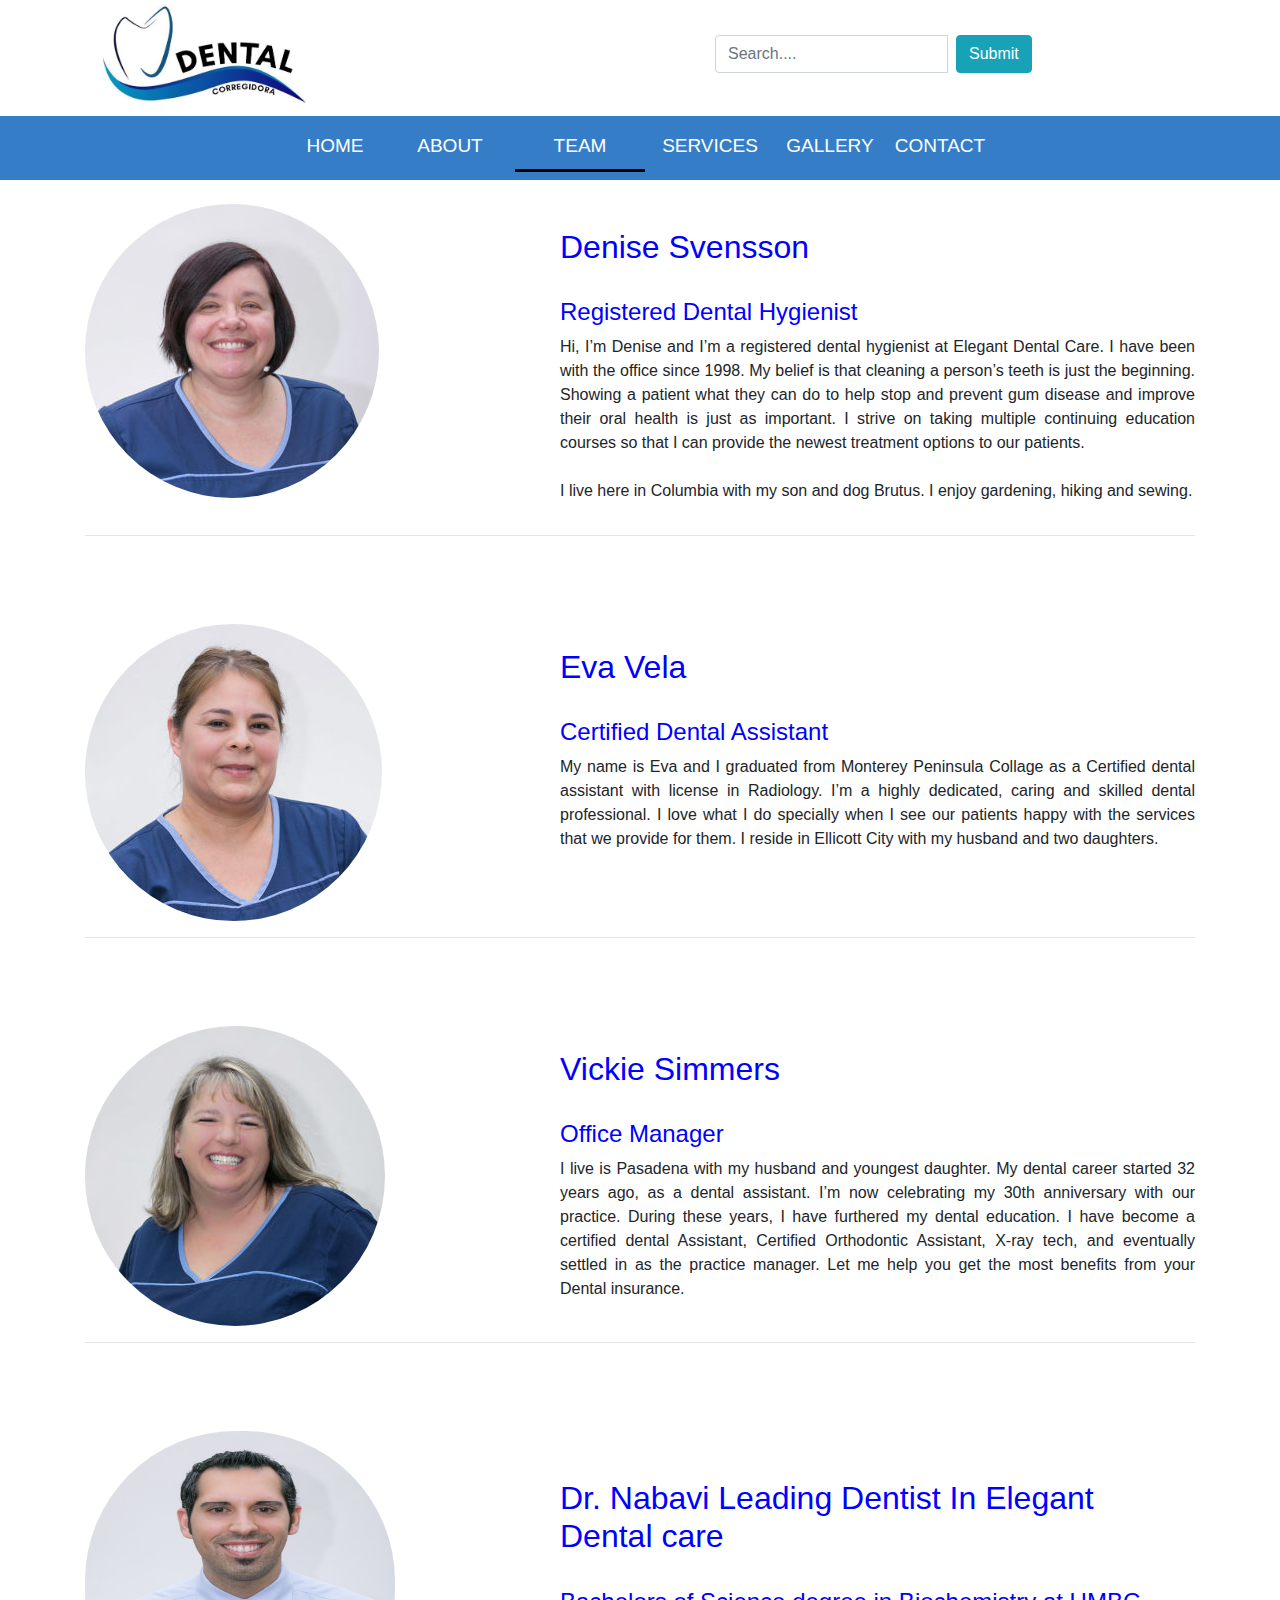
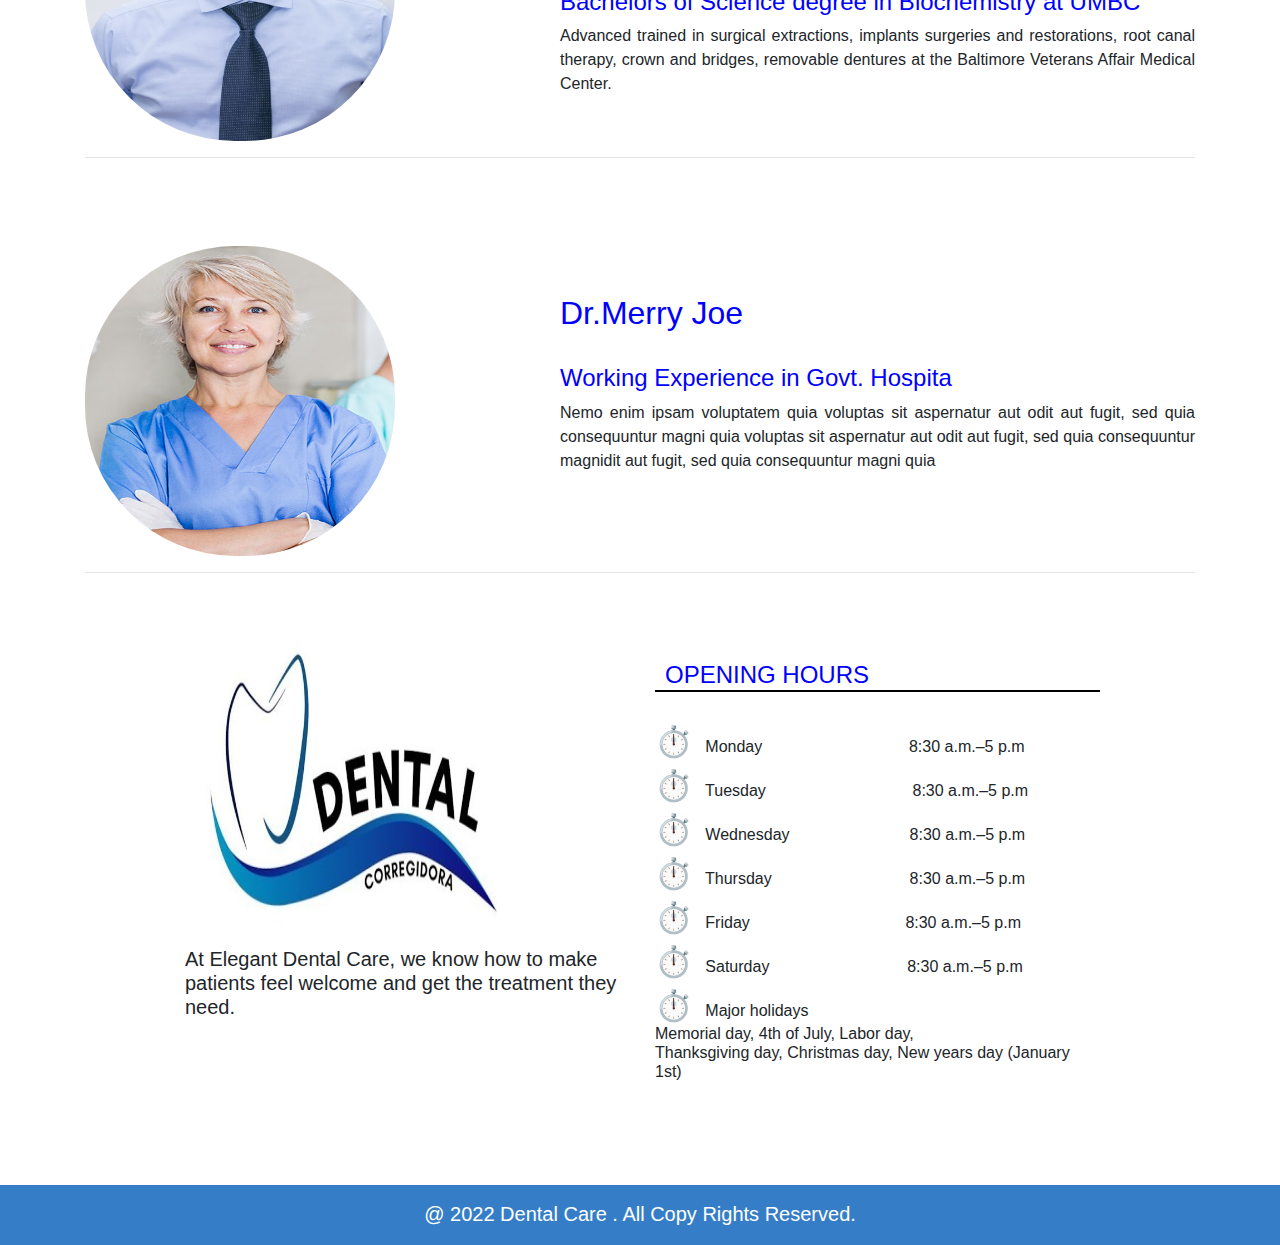
<file: team.html>
<!DOCTYPE html>
<html>
<head>
	<title>Dental care</title>
	<meta charset="utf-8">
  	<meta name="viewport" content="width=device-width, initial-scale=1">

	<link rel="stylesheet" type="text/css" href="bootstrap.css">
	<script type="text/javascript" src="jquery.js"></script>
	<script type="text/javascript" src="popper.js"></script>
	<script type="text/javascript" src="bootstrap.js"></script>	
	<link rel="stylesheet" type="text/css" href="Master.css">
</head>
<body>
	<header>
		<div class="container">
			<div class="row">
				<div class="col-5 col-sm-5 col-md-6 col-lg-6 col-xl-6">
					<img src="img/logo4.jpg" class="img-fluid mx-auto" height="70" width="340">
				</div>

				<div class="col-7 col-sm-7 col-md-6 col-lg-6 col-xl-6">
					<form class="form-inline" style="margin-top: 35px; margin-left: 60px;">
						<div class="input-group">
							<input class="form-control mr-sm-2" type="text" placeholder="Search....">
							<button class="btn btn-info" type="submit">Submit</button>
						</div>
					</form>
				</div>
			</div>
		</div>
	</header>


	<nav class="navbar navbar-expand-md  navbar-dark sticky-top"  style="background:#357EC7;">
		<div class="container-fluid">
			<button class="navbar-toggler" type="button" data-toggle="collapse" data-target="#collapsibleNavbar">
	    		<span class="navbar-toggler-icon"></span>
	  		</button>
	  		
		<div class="collapse navbar-collapse" id="collapsibleNavbar">
				<ul class="navbar-nav mx-auto" >
					<li class="nav-item"><a class="nav-link"  href="index.html" style="width: 100px; text-align: center;
					font-size:19px; color:white;">HOME</a></li>
					<li class="nav-item"><a class="nav-link"  href="About.html" style="width: 130px; text-align: center;
					font-size:19px; color:white;">ABOUT</a></li>
					<li class="nav-item active"style="border-bottom: 3px solid black; font-size: 17px;"><a class="nav-link"  href="team.html" style="width: 130px; text-align: center;
					font-size:19px; color:white;">TEAM</a></li>
					<li class="nav-item"><a class="nav-link"  href="Services.html" style="width: 130px; text-align: center;
					font-size:19px; color:white;">SERVICES</a></li>
					<li class="nav-item"><a class="nav-link"  href="gallery.html" style="width: 110px; text-align: center;
					font-size:19px; color:white;">GALLERY</a></li>
					
					<li class="nav-item"><a class="nav-link"  href="Contact.html" style="width: 110px; text-align: center;
					font-size:19px; color:white;">CONTACT</a></li>
				</ul>
			</div>	
	</nav>

	<section><br>
    <div class="container">
	<div class="row">
    <div class="col-12 col-sm-12 col-md-5 col-lg-5 col-xl-5">
	<img src="img/dr1.jpg" style="border-radius:150px;">
	</div>	
    <div class="col-12 col-sm-12 col-md-7 col-lg-7 col-xl-7"><br>
	<h2  style="color: blue; ">Denise Svensson</h2>
	<br>
	<h4 style="color: blue;">Registered Dental Hygienist</h4>
	<p style="text-align:justify;">Hi, I’m Denise and I’m a registered dental hygienist at Elegant Dental Care. I have been with the office since 1998. My belief is that cleaning a person’s teeth is just the beginning. Showing a patient what they can do to help stop and prevent gum disease and improve their oral health is just as important. I strive on taking multiple continuing education courses so that I can provide the newest treatment options to our patients.
    <br><br>
    I live here in Columbia with my son and dog Brutus. I enjoy gardening, hiking and sewing.</p>
	</div>	
	</div>
	<hr>
	<br><br><br>
	
	<div class="row">
    <div class="col-12 col-sm-12 col-md-5 col-lg-5 col-xl-5">
	<img src="img/dr2.jpg" style="border-radius:150px;">
	</div>	
    <div class="col-12 col-sm-12 col-md-7 col-lg-7 col-xl-7"><br>
	<h2  style="color: blue; ">Eva Vela</h2>
	<br>
	<h4 style="color: blue;">Certified Dental Assistant</h4>
	<p style="text-align:justify;">My name is Eva and I graduated from Monterey Peninsula Collage as a Certified dental assistant with license in Radiology. I’m a highly dedicated, caring and skilled dental professional. I love what I do specially when I see our patients happy with the services that we provide for them. I reside in Ellicott City with my husband and two daughters.</p>
	</div>	
	</div>
	<hr>
	<br><br><br>
	
	<div class="row">
    <div class="col-12 col-sm-12 col-md-5 col-lg-5 col-xl-5">
	<img src="img/dr3.jpg" style="border-radius:150px;">
	</div>	
    <div class="col-12 col-sm-12 col-md-7 col-lg-7 col-xl-7"><br>
	<h2  style="color: blue; ">Vickie Simmers</h2>
	<br>
	<h4 style="color: blue;">Office Manager</h4>
	<p style="text-align:justify;">I live is Pasadena with my husband and youngest daughter. My dental career started 32 years ago, as a dental assistant. I’m now celebrating my 30th anniversary with our practice. During these years, I have furthered my dental education. I have become a certified dental Assistant, Certified Orthodontic Assistant, X-ray tech, and eventually settled in as the practice manager. Let me help you get the most benefits from your Dental insurance.</p>
	</div>	
	</div>
	<hr>
	<br><br><br>
	
	<div class="row">
    <div class="col-12 col-sm-12 col-md-5 col-lg-5 col-xl-5">
	<img src="img/dr4.jpg" style="border-radius:150px;width:310px; height:310px;">
	</div>	
    <div class="col-12 col-sm-12 col-md-7 col-lg-7 col-xl-7"><br><br>
	<h2  style="color: blue; ">Dr. Nabavi Leading Dentist In Elegant Dental care</h2>
	<br>
	<h4 style="color: blue;">Bachelors of Science degree in Biochemistry at UMBC</h4>
	<p style="text-align:justify;">Advanced trained in surgical extractions, implants surgeries and restorations, root canal therapy, crown and bridges, removable dentures at the Baltimore Veterans Affair Medical Center.</p>
	</div>	
	</div>
	<hr>
	<br><br><br>
	
	<div class="row">
    <div class="col-12 col-sm-12 col-md-5 col-lg-5 col-xl-5">
	<img src="img/dr5.jpg" style="border-radius:150px;width:310px; height:310px;">
	</div>	
    <div class="col-12 col-sm-12 col-md-7 col-lg-7 col-xl-7"><br><br>
	<h2  style="color: blue; "> Dr.Merry Joe</h2>
	<br>
	<h4 style="color: blue;">Working Experience in Govt. Hospita</h4>
	<p style="text-align:justify;">Nemo enim ipsam voluptatem quia voluptas sit aspernatur aut odit aut fugit, sed quia consequuntur magni quia voluptas sit aspernatur aut odit aut fugit, sed quia consequuntur magnidit aut fugit, sed quia consequuntur magni quia</p>
	</div>	
	</div>
	<hr>
	<br><br>

	
	<div class="row">
	<div class="col-12 col-sm-12 col-md-6 col-lg-6 col-xl-6">
	<img src="img/logo4.jpg" style="border-radius:150px;width:580px; height:310px; padding-left:100px;"><br>
	<h5 style=" padding-left:100px;">At Elegant Dental Care, we know how to make patients feel welcome and get the treatment they need.</h5>
	
	</div>
	
	<div class="col-12 col-sm-12 col-md- col-lg-5 col-xl-5"><br>
	<h4 style=" padding-left:10px; color: blue; border-bottom:2px solid black;" >OPENING HOURS<br></h4><br>
	<h6><span style="font-size:30px;">⏱️</span> &nbsp Monday  &nbsp  &nbsp  &nbsp &nbsp  &nbsp  &nbsp &nbsp  &nbsp  &nbsp  &nbsp &nbsp  &nbsp &nbsp &nbsp  &nbsp &nbsp  8:30 a.m.–5 p.m</h6>
	
	<h6><span style="font-size:30px;">⏱️</span> &nbsp Tuesday  &nbsp  &nbsp  &nbsp &nbsp  &nbsp  &nbsp &nbsp  &nbsp  &nbsp  &nbsp &nbsp  &nbsp &nbsp &nbsp  &nbsp &nbsp  8:30 a.m.–5 p.m</h6>
	
	
	<h6><span style="font-size:30px;">⏱️</span> &nbsp Wednesday  &nbsp  &nbsp  &nbsp &nbsp  &nbsp  &nbsp &nbsp  &nbsp  &nbsp  &nbsp &nbsp  &nbsp &nbsp  8:30 a.m.–5 p.m</h6>
	
	
	<h6><span style="font-size:30px;">⏱️</span> &nbsp Thursday &nbsp  &nbsp  &nbsp &nbsp  &nbsp  &nbsp &nbsp  &nbsp  &nbsp  &nbsp &nbsp  &nbsp &nbsp &nbsp  &nbsp   8:30 a.m.–5 p.m</h6>
	
	
	<h6><span style="font-size:30px;">⏱️</span> &nbsp Friday &nbsp  &nbsp  &nbsp &nbsp  &nbsp  &nbsp &nbsp  &nbsp  &nbsp  &nbsp &nbsp  &nbsp &nbsp &nbsp  &nbsp &nbsp &nbsp  8:30 a.m.–5 p.m</h6>
	
	
	<h6><span style="font-size:30px;">⏱️</span> &nbsp Saturday  &nbsp  &nbsp  &nbsp &nbsp  &nbsp  &nbsp &nbsp  &nbsp  &nbsp  &nbsp &nbsp  &nbsp &nbsp &nbsp  &nbsp 8:30 a.m.–5 p.m</h6>
	
	
	<h6><span style="font-size:30px;">⏱️</span> &nbsp Major holidays <br>
	Memorial day, 4th of July, Labor day,<br> Thanksgiving day, Christmas day, New years day (January 1st)
	</h6>
	</div>
	</div>
	</div>
	<br>
	<br>
	<br>
	
	
	
	
	
	
	
	</div>
	</section><br>

	<footer  style="background:#357EC7;">
		<div class="row">
			<div class="col-12 col-sm-12 col-md-12 col-lg-12 col-xl-12">
				<h4>@ 2022 Dental Care . All Copy Rights Reserved. </h4>
			</div>
		</div>
	</footer>

</body>
</html>
</file>
<file: Master.css>
*{
	margin: 0px;
	padding: 0px;
}

html{
  scroll-behavior: smooth;
}

footer{
	width: 100%;
	height: 60px;
	color: white;
	display: flex;
	justify-content:space-around;
	margin: auto;
}

footer h4{
	text-align: center;
	font-size: 20px;
	padding-top: 17px;
}

.Quicklink{
	background: #f2f2f2;
	width: 100%;
	color: black;
	display: flex;
	justify-content:space-around;
	margin: auto;
}

.Quicklink a{
	color:black;
	line-height: 32px;
	font-size: 18px;
	text-decoration: none;
}

.Quicklink a:hover{
	text-decoration: underline;
}
</file>
